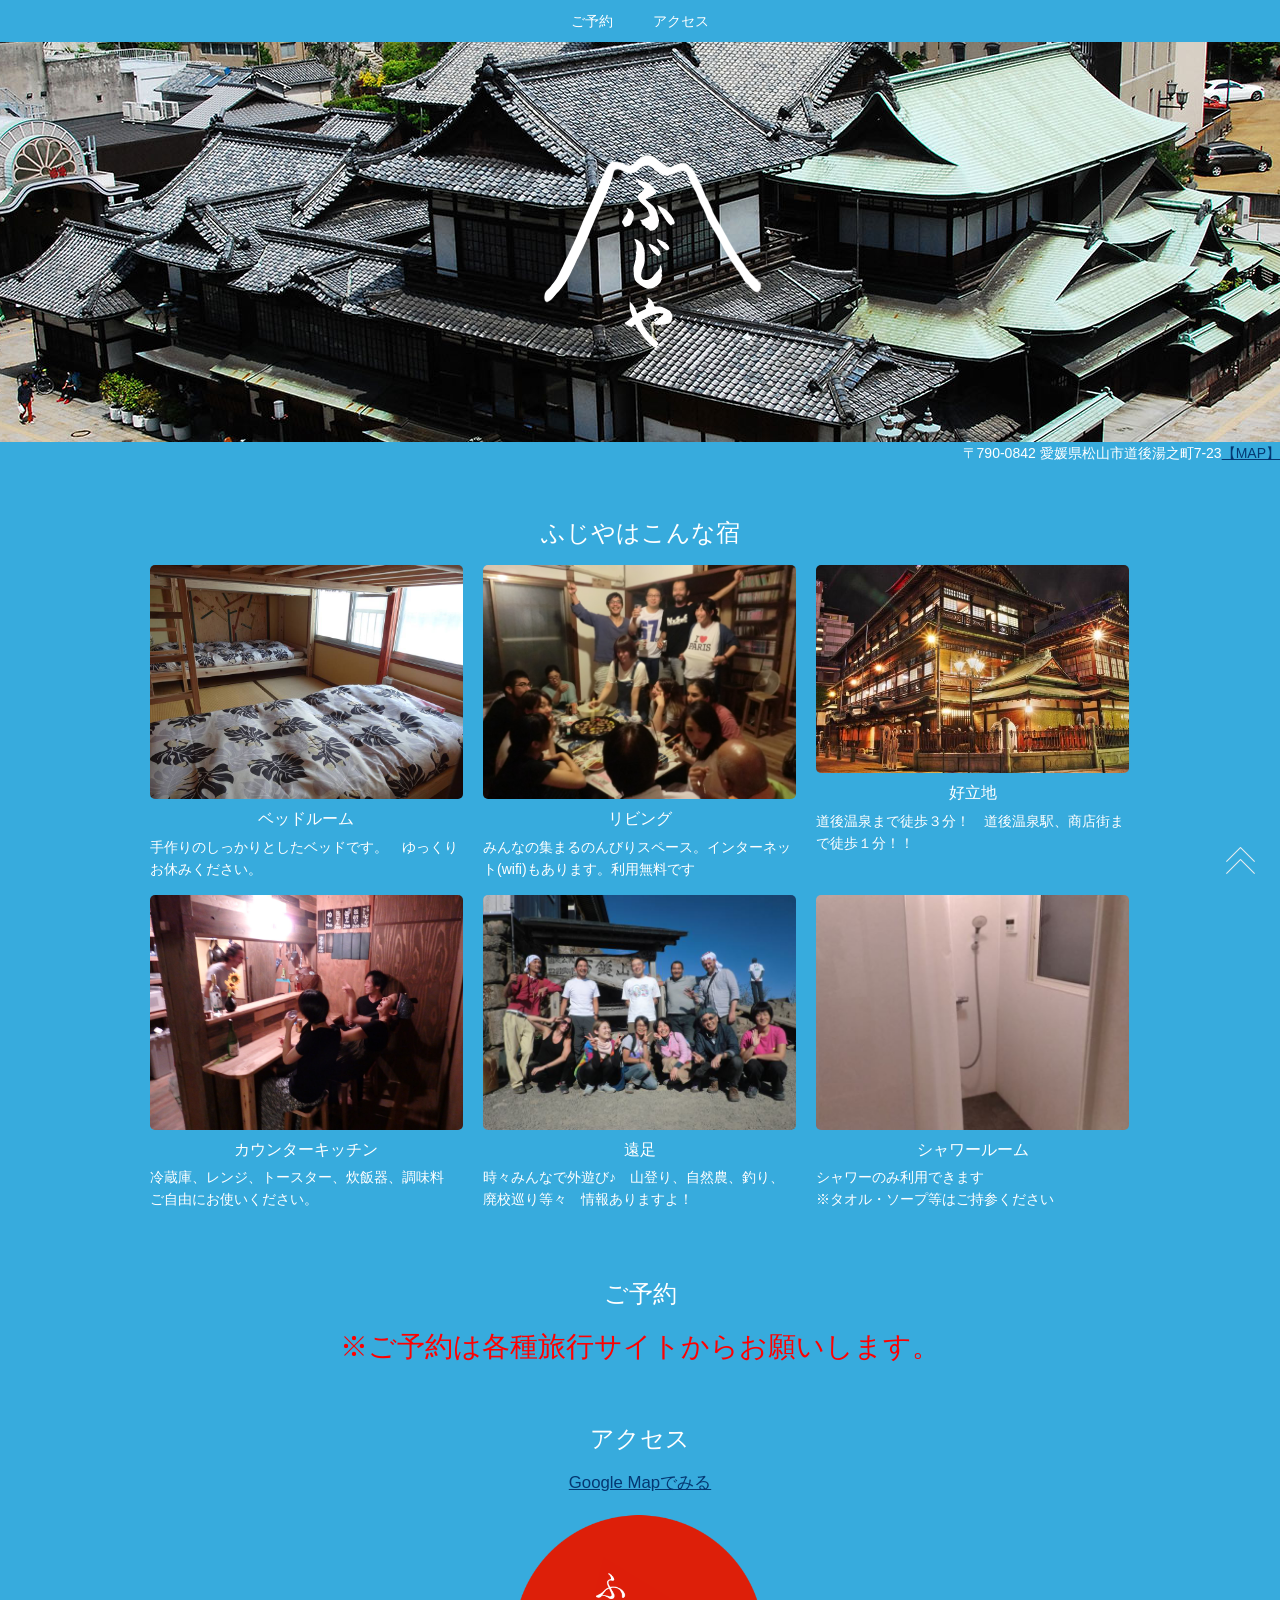
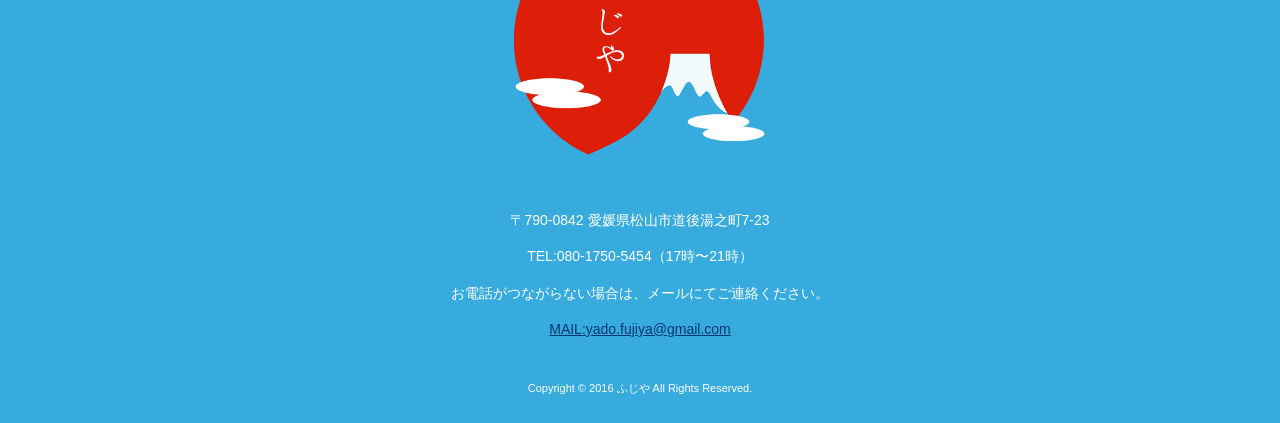
<file: index.html>
﻿<!DOCTYPE html>
<html lang="ja">
<head>
<meta charset="utf-8">
<title>ふじや</title>
<meta name="viewport" content="width=device-width">
<meta name="keywords" content="道後温泉,道後,旅,旅行,女性１人旅、女性一人旅,ゲストハウス,安宿,愛媛,四国,松山,ふじ屋,不二屋,富士屋,ふじや,ふじ家,ドミトリー" />
<meta name="description" content="四国は愛媛松山、道後温泉近くのゲストハウス、旅の宿「ふじ屋」のホームページです。宿の予約はもちろん、松山の知られざる魅力や隠れたスポットなど楽しく紹介します。女性１人旅の方も安心してお泊まり頂けます。" />
<link rel="stylesheet" type="text/css" href="css/style.css">
<script type="text/javascript" src="js/jquery.js"></script>
<script type="text/javascript" src="js/jquery.smoothscroll.js"></script>
<script type="text/javascript" src="js/jquery.scrollshow.js"></script>
<script type="text/javascript" src="js/jquery.slideshow.js"></script>
<script type="text/javascript" src="js/script.js"></script>
<script type="text/javascript" src="js/tel.js"></script>
<script>
$(function($){
	$('html').smoothscroll({easing : 'swing', speed : 1000, margintop : 30, headerfix : $('nav')});
	$('.totop').scrollshow({position : 500});
	$('.slide').slideshow({
		touch        : false,
		bgImage      : true,
		autoSlide    : true,
		effect       : 'fade',
		repeat       : true,
		easing       : 'swing',
		interval     : 10000,
		duration     : 1000,
		imgHoverStop : false,
		navHoverStop : false,
		navImg       : false,
		navImgCustom : false,
		navImgSuffix : ''
	});
});
</script>
<!--[if lt IE 9]>
	<script src="js/html5shiv.js"></script>
	<script src="js/css3-mediaqueries.js"></script>
<![endif]-->
</head>
<body>
<header>
	<h1><img src="images/logo.png" alt="ふじや"></h1>
	<div class="slide">
		<ul class="slideInner">
			<li><img src="images/img_03.jpg" alt=""></li>
            <li><img src="images/img_04.jpg" alt=""></li>
            <li><img src="images/img_05.jpg" alt=""></li>
            <li><img src="images/img_10.jpg" alt=""></li>
		</ul>
	</div><!-- /.slide -->
</header>
<nav>
	<ul>
        
	<!--<li><a href="javascript:w=window.open('form.html','','scrollbars=yes,Width=600,Height=800');w.focus();">ご予約</a></li>-->
<li><a href="#yoyaku">ご予約</a></li>
        <li><a href="#アクセス">アクセス</a></li>
       </ul>
</nav>
<p class="right">〒790-0842 愛媛県松山市道後湯之町7-23<a href="https://www.google.com/maps/place/33%C2%B051'03.6%22N+132%C2%B047'02.9%22E/@33.8509742,132.7840347,18z/data=!4m4!3m3!8m2!3d33.851!4d132.7841389?entry=ttu" target="_blank">【MAP】</a><br>
<!--<span data-action="call" data-tel="080-1750-5454">TEL:080-1750-5454</span><br>-->

</p>
<div id="contents">
<p id="greeting"></p>
<h2>ふじやはこんな宿</h2>
        <div class="threeCol">
		<div class="threeColInner">
			<div class="photoText">
			  <img src="images/bed.jpg" alt="ベッドルーム">
				<h4>ベッドルーム</h4>
				<p>手作りのしっかりとしたベッドです。　ゆっくりお休みください。</p>
			</div><!-- /.photoText -->
			<div class="photoText">
			  <img src="images/living3.jpg" alt="リビング">
				<h4>リビング</h4>
				<p>みんなの集まるのんびりスペース。インターネット(wifi)もあります。利用無料です</p>
			</div><!-- /.photoText -->
			<div class="photoText">
			  <img src="images/dogoonsen.jpg" alt="好立地">
				<h4>好立地</h4>
				<p>道後温泉まで徒歩３分！　道後温泉駅、商店街まで徒歩１分！！</p>
			</div><!-- /.photoText -->
			<div class="photoText">
			  <img src="images/kitchen.jpg" alt="カウンターキッチン">
				<h4>カウンターキッチン</h4>
				<p>冷蔵庫、レンジ、トースター、炊飯器、調味料　ご自由にお使いください。</p>
			</div><!-- /.photoText -->
			<div class="photoText">
			  <img src="images/ensoku.jpg" alt="遠足">
				<h4>遠足</h4>
				<p>時々みんなで外遊び♪　山登り、自然農、釣り、廃校巡り等々　情報ありますよ！</p>
			</div><!-- /.photoText -->
			<div class="photoText">
			  <img src="images/shower.jpg" alt="シャワールーム">
				<h4>シャワールーム</h4>
				<p>シャワーのみ利用できます<br>
				※タオル・ソープ等はご持参ください</p>
			</div><!-- /.photoText -->
		</div><!-- /.threeColInner -->
	</div><!-- /.threeCol -->
    
	</dl>

<p id="yoyaku"></p>
<h2>ご予約</h2>
<div style="text-align:center">
<span style="color:red;font-size:200%">※ご予約は各種旅行サイトからお願いします。</span>
</div>

<p id="アクセス"></p><h2>アクセス</h2>
<div style="text-align:center">
<a href="https://www.google.com/maps/place/33%C2%B051'03.6%22N+132%C2%B047'02.9%22E/@33.8509742,132.7840347,18z/data=!4m4!3m3!8m2!3d33.851!4d132.7841389?entry=ttu" target="_blank" style="font-size: 120%;">Google Mapでみる</a></div><!-- /.imgC -->

<p><center><img src="tops.gif" alt="アニメーションgif" width="262" height="247"></a>
      </center></p><br><p><center>〒790-0842 愛媛県松山市道後湯之町7-23</center></p>
<p><center>TEL:080-1750-5454（17時〜21時）</center></p>
<p><center>お電話がつながらない場合は、メールにてご連絡ください。</center></p>
<p><center><a href="mailto:yado.fujiya&#64;gmail.com">MAIL:yado.fujiya@gmail.com</a></center></p>
</div><!-- /.contents -->

<footer>
	<div><small>Copyright &#169; 2016 ふじや All Rights Reserved.</small></div><!-- /.copyright -->
</footer>

<div class="totop"><a href="#"><img src="images/totop.png" alt="ページのトップへ戻る"></a></div><!-- /.totop -->
</body>
</html>
</file>
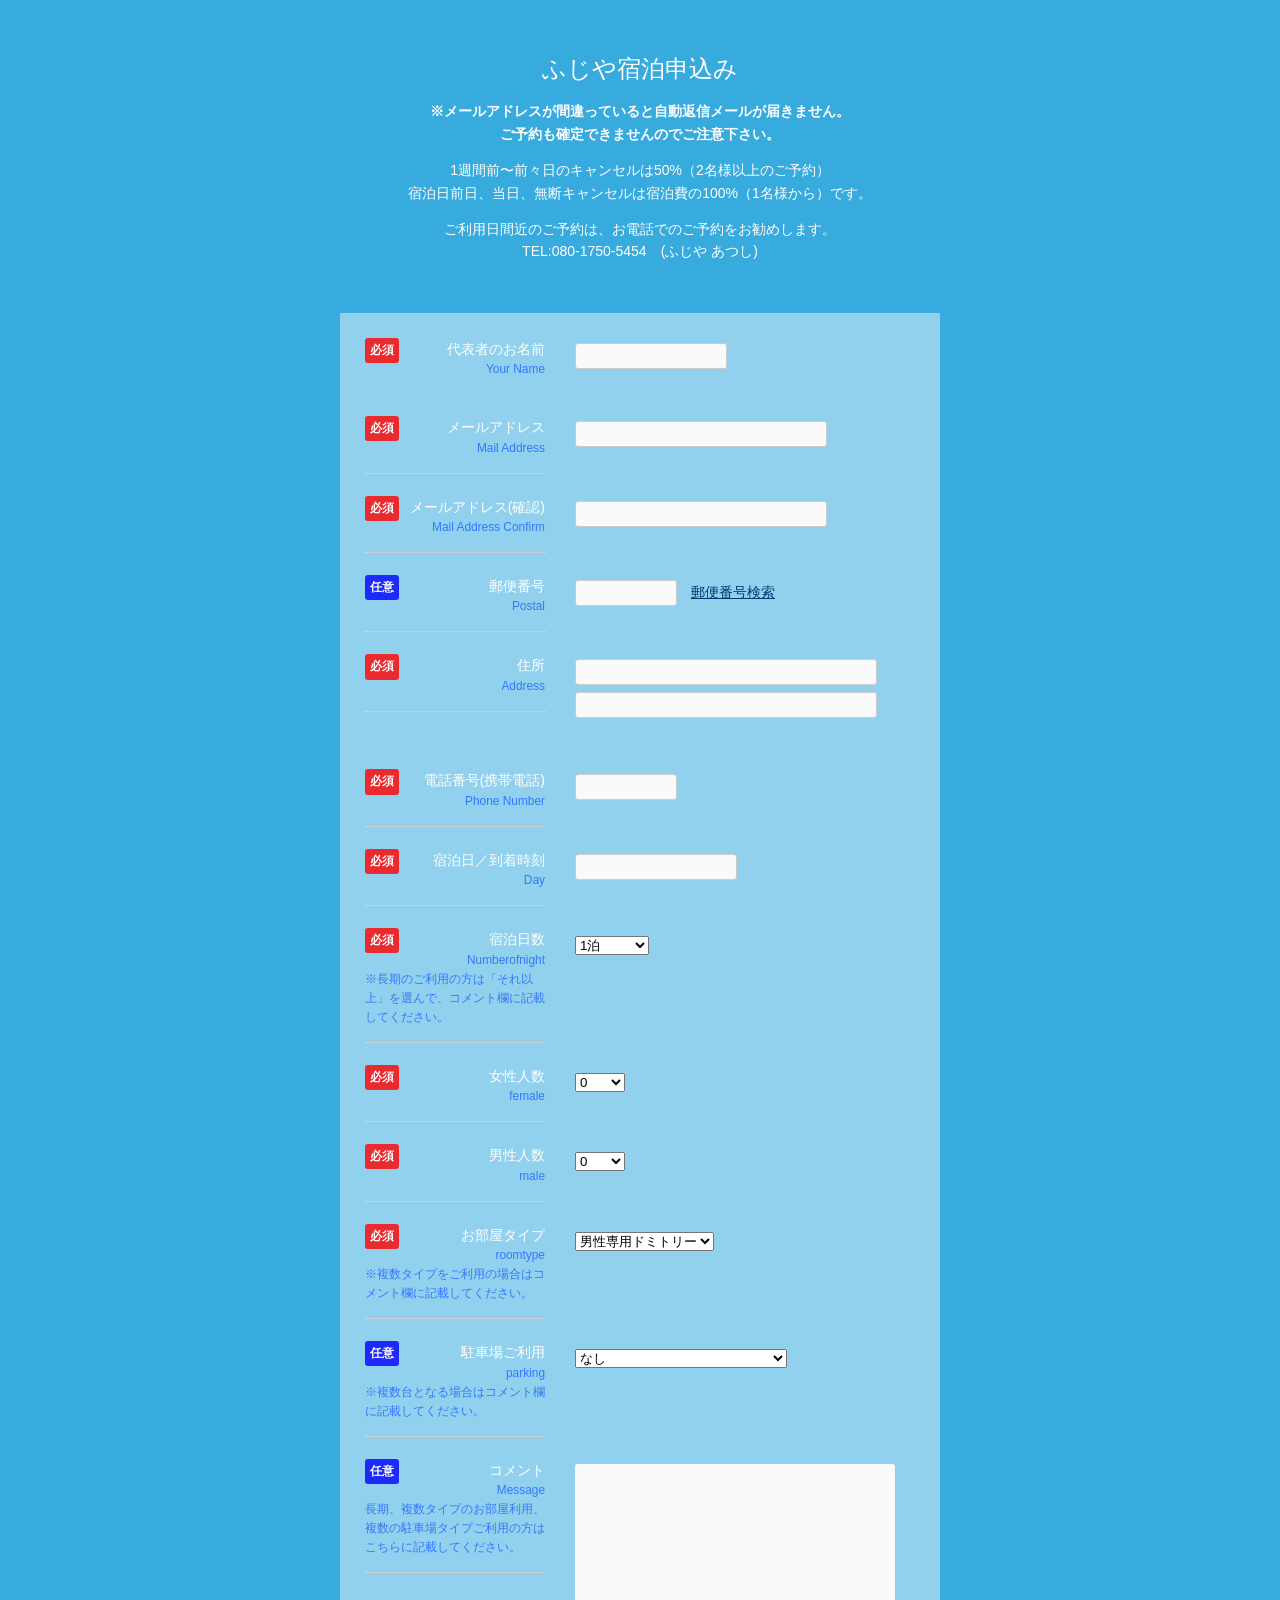
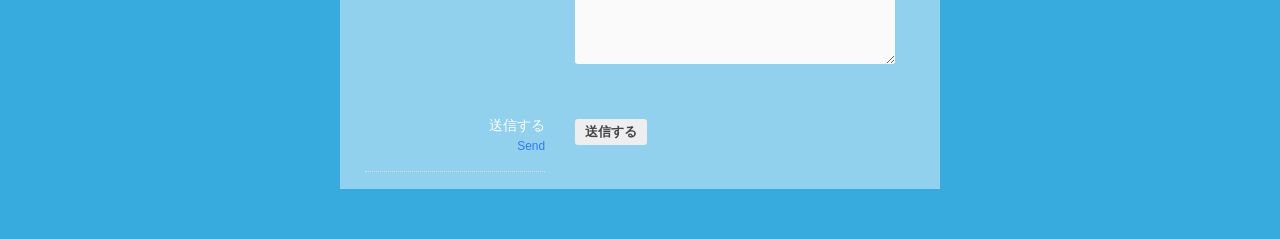
<file: form.html>
<!DOCTYPE html>
<html lang="ja" dir="ltr">
<head>
<meta charset="UTF-8" />
<title>ふじや宿泊予約申し込みフォーム</title>
<meta name="robots" content="noindex,nofollow" />
<meta name="viewport" content="width=device-width,initial-scale=1.0" />
<link rel="stylesheet" type="text/css" href="css/import.css" />
<link rel="stylesheet" type="text/css" href="css/mailform.css" />

<!-- ご希望の日時選択ライブラリここから -->
<link rel="stylesheet" type="text/css" href="css/jquery.datetimepicker.css" />
<!-- ご希望の日時選択ライブラリここまで -->

</head>
<body><h2>ふじや宿泊申込み</h2>
<p class="center"><strong>※メールアドレスが間違っていると自動返信メールが届きません。<br>ご予約も確定できませんのでご注意下さい。</strong></p>
<p class="center">1週間前〜前々日のキャンセルは50%（2名様以上のご予約）<br>宿泊日前日、当日、無断キャンセルは宿泊費の100%（1名様から）です。</p>
<p class="center">ご利用日間近のご予約は、お電話でのご予約をお勧めします。<br>TEL:080-1750-5454　(ふじや あつし)</p>

	<form action="php/mailform.php" method="post" id="mail_form">
		<dl>
			<dt>代表者のお名前<span>Your Name</span></dt>
			<dd class="required"><input type="text" id="name_1" name="name_1" value="" /></dd>
			
			<dt>メールアドレス<span>Mail Address</span></dt>
			<dd class="required"><input type="text" id="mail_address" name="mail_address" value="" /></dd>
			
			<dt>メールアドレス(確認)<span>Mail Address Confirm</span></dt>
			<dd class="required"><input type="text" id="mail_address_confirm" name="mail_address_confirm" value="" /></dd>
			
			<dt>郵便番号<span>Postal</span></dt>
			<dd><input type="text" id="postal" name="postal" value="" onkeyup="AjaxZip3.zip2addr(this,'','address_1','address_1');" />　<a href="http://www.post.japanpost.jp/zipcode/" target="_blank">郵便番号検索</a></dd>
			
			<dt>住所<span>Address</span></dt>
			<dd class="required"><input type="text" id="address_1" name="address_1" value="" /><input type="text" id="address_2" name="address_2" value="" /></dd>
			
			<dt>電話番号(携帯電話)<span>Phone Number</span></dt>
			<dd class="required"><input type="text" id="phone" name="phone" value="" /></dd>
			
			<dt>宿泊日／到着時刻<span>Day</span></dt>
			<dd class="required"><input type="text" id="day" name="day" value="" readonly /></dd>
			
			<dt>宿泊日数<span>Numberofnight<br><div align="left">※長期のご利用の方は「それ以上」を選んで、コメント欄に記載してください。</div></span></dt>
			<dd class="required">
				<select id="numberofnight" name="numberofnight">
					<option value="1泊">1泊</option>
					<option value="2泊">2泊</option>
					<option value="3泊">3泊</option>
					<option value="4泊">4泊</option>
					<option value="5泊">5泊</option>
					<option value="6泊">6泊</option>
                    <option value="1週間">1週間</option>
                    <option value="それ以上">それ以上</option>
				</select>
                
			</dd><dt>女性人数<span>female</span></dt>
			<dd class="required">
				<select id="female" name="female">
					<option value="">0</option>
					<option value="1">1</option>
					<option value="2">2</option>
					<option value="3">3</option>
					<option value="4">4</option>
					<option value="5">5</option>
					<option value="6">6</option>
                    <option value="7">7</option>
					<option value="8">8</option>
					<option value="9">9</option>
					<option value="10">10</option>
					<option value="11">11</option>
					<option value="12">12</option>
					<option value="13">13</option>
                    <option value="14">14</option>
                    <option value="15">15</option>
					<option value="16">16</option>
					<option value="17">17</option>
					<option value="18">18</option>
					<option value="19">19</option>
					<option value="20〜">20〜</option>
				</select>
			</dd>
			
			<dt>男性人数<span>male</span></dt>
			<dd class="required">
				<select id="male" name="male">
					<option value="0">0</option>
					<option value="1">1</option>
					<option value="2">2</option>
					<option value="3">3</option>
					<option value="4">4</option>
					<option value="5">5</option>
					<option value="6">6</option>
                    <option value="7">7</option>
					<option value="8">8</option>
					<option value="9">9</option>
					<option value="10">10</option>
					<option value="11">11</option>
					<option value="12">12</option>
					<option value="13">13</option>
                    <option value="14">14</option>
                    <option value="15">15</option>
					<option value="16">16</option>
					<option value="17">17</option>
					<option value="18">18</option>
					<option value="19">19</option>
					<option value="20〜">20〜</option>
				</select>
			</dd>
            
            </dd><dt>お部屋タイプ<span>roomtype<br><div align="left">※複数タイプをご利用の場合はコメント欄に記載してください。</div></span></dt>
			<dd class="required">
				<select id="roomtype" name="roomtype">
					<option value="男性専用ドミトリー">男性専用ドミトリー</option>
					<option value="女性専用ドミトリー">女性専用ドミトリー</option>
					<option value="個室">個室</option>
				</select>
			</dd>
			
			</dd><dt>駐車場ご利用<span>parking <br><div align="left">※複数台となる場合はコメント欄に記載してください。</div></span></dt>
			<dd>
				<select id="parking" name="parking">
					<option value="なし">なし</option>
					<option value="軽自動車">軽自動車</option>
					<option value="普通車">普通車</option>
                    <option value="普通車（3ナンバーなどの大型）">普通車（3ナンバーなどの大型）</option>
					<option value="原付(125ccまで)">原付(125ccまで)</option>
					<option value="バイク(400ccまで)">バイク(400ccまで)</option>
                    <option value="大型バイク(401cc以上)">大型バイク(401cc以上)</option>
				</select>
			</dd>
            
            <dt>コメント<span>Message<br><div align="left">長期、複数タイプのお部屋利用、複数の駐車場タイプご利用の方はこちらに記載してください。</dt>
			<dd><textarea id="message" name="message" cols="40" rows="5"></textarea></dd>
			
			<dt>送信する<span>Send</span></dt>
			<dd class="required"><input type="submit" id="mail_submit_button" name="mail_submit_button" value="送信する" /></dd>
		</dl>
	</form>


<script type="text/javascript" src="js/jquery-1.12.2.min.js"></script>
<script type="text/javascript" src="js/mailform.js"></script>


<!-- 住所自動入力ライブラリここから -->
<script type="text/javascript" src="js/ajaxzip3.js"></script>
<!-- 住所自動入力ライブラリここまで -->


<!-- ご希望の日時選択ライブラリここから -->
<script type="text/javascript" src="js/jquery.datetimepicker.js"></script>
<script>
	$(function(){
		$('#day').datetimepicker({
			//サンプルとして選択可能時間帯を7:00～18:00にしています。
			minTime : '17:00',
			maxTime : '22:00'
		});
	});
</script>
<!-- ご希望の日時選択ライブラリここまで -->


</body>
</html>
</file>
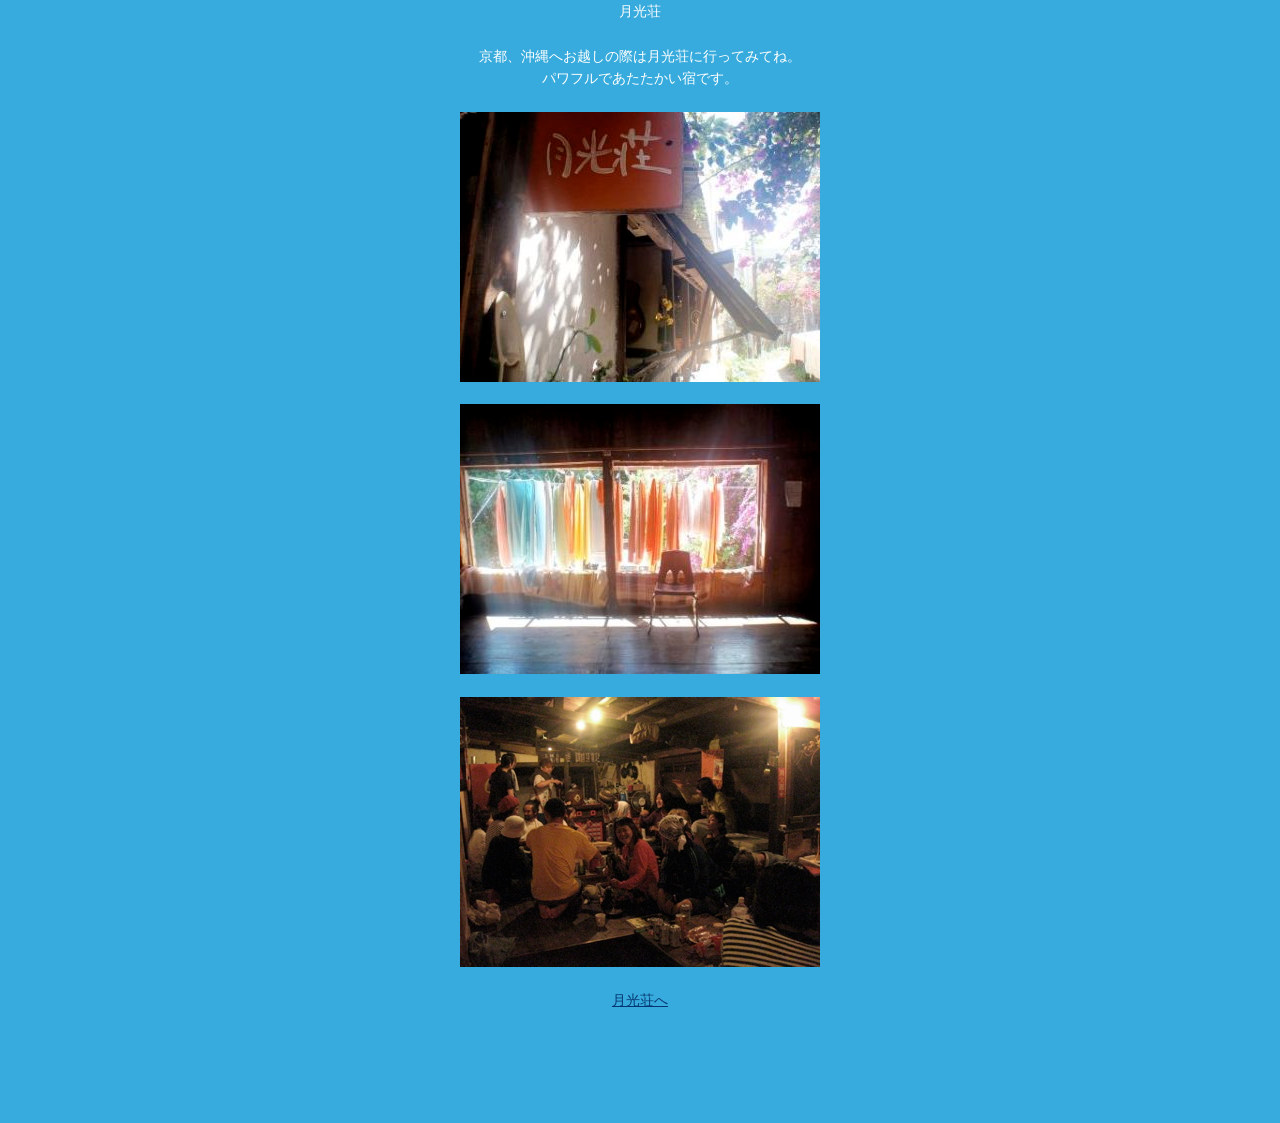
<file: gekkoso.html>
<!DOCTYPE html PUBLIC "-//W3C//DTD XHTML 1.0 Transitional//EN" "http://www.w3.org/TR/xhtml1/DTD/xhtml1-transitional.dtd">
<html xmlns="http://www.w3.org/1999/xhtml">

<head>
<meta http-equiv="Content-Type" content="text/html; charset=Shift_JIS">
<title>���̏h�ӂ����@���s�E����u�������v</title>

<link rel="stylesheet" type="text/css" href="css/style.css">



</head>

<body>

	<div id="contents_container">
		<div id="text_container" style="text-align:center">
			������<br />
			<br />
			���s�A����ւ��z���̍ۂ͌������ɍs���Ă݂ĂˁB<br />
			�p���t���ł����������h�ł��B<br />
			<br />
			<img src="images/gekko_01.jpg" alt="������" /><br />
			<br />
			<img src="images/gekko_02.jpg" alt="������" /><br />
			<br />
			<img src="images/gekko_03.jpg" alt="������" /><br />
			<br />
			<a href="http://www.gekkousou.com/" target="_top">��������</a><br />
			<br />
			<br />
			<br />
			<br />
			<br />
		</div>
	</div>
</body>
</html>
</file>
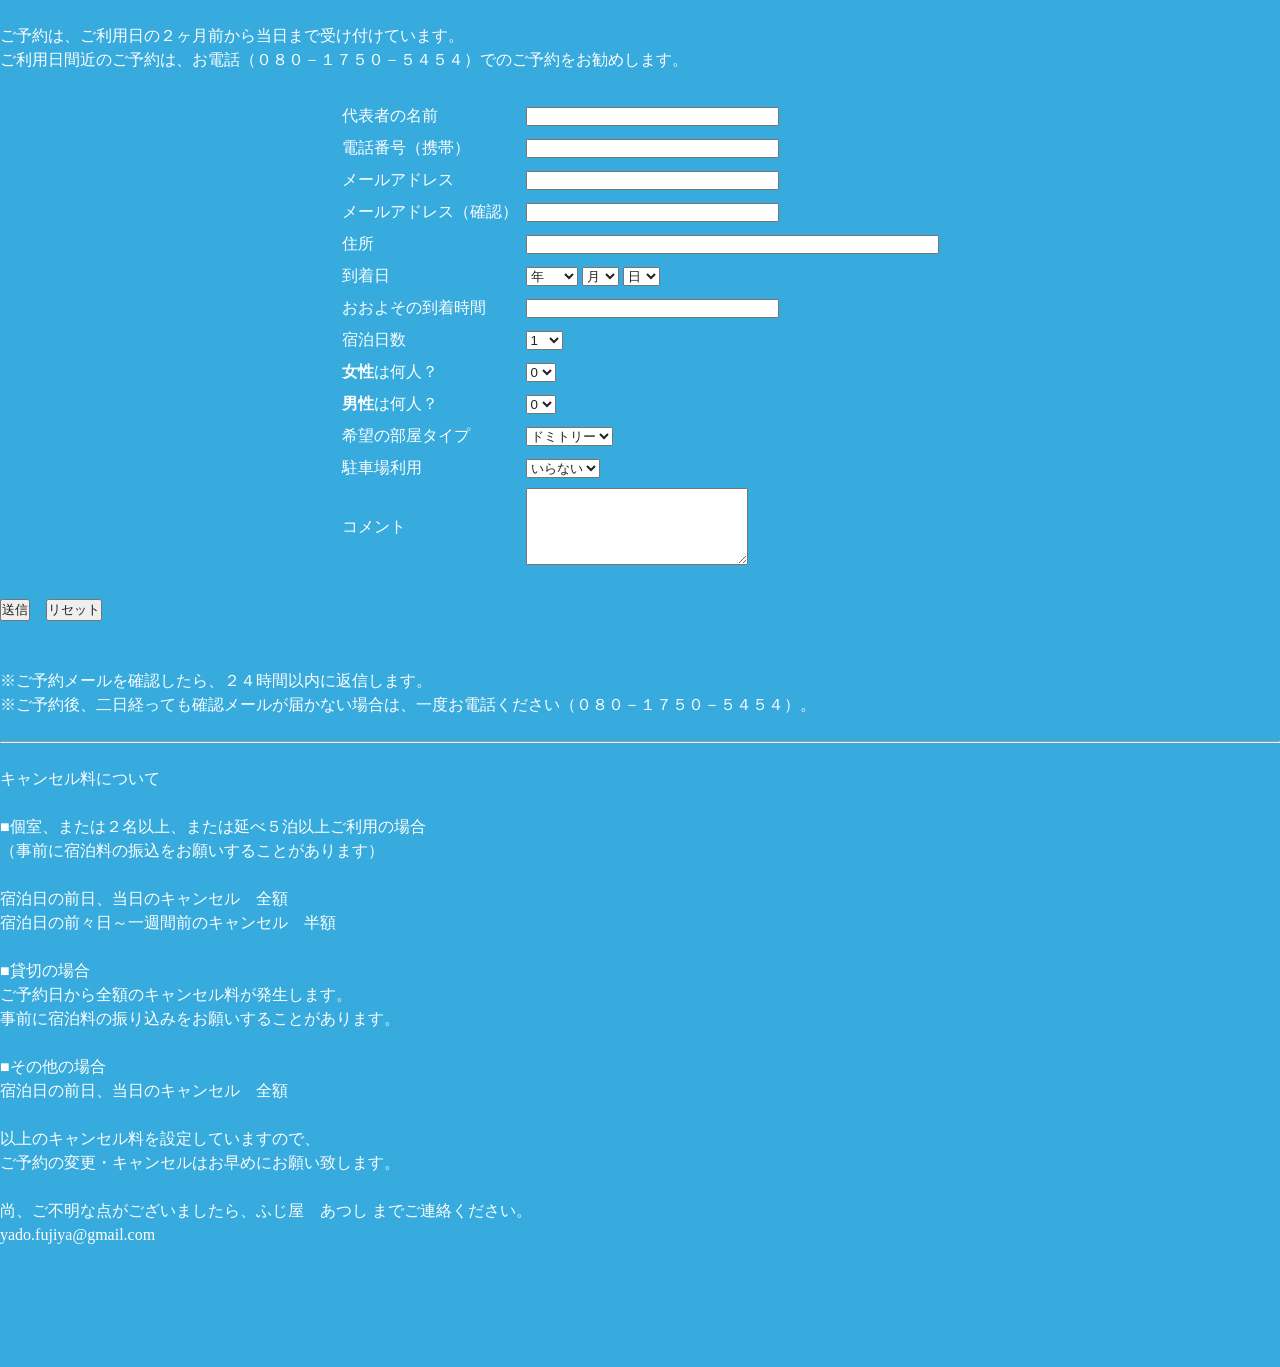
<file: reservation.html>
<!DOCTYPE html PUBLIC "-//W3C//DTD XHTML 1.0 Transitional//EN" "http://www.w3.org/TR/xhtml1/DTD/xhtml1-transitional.dtd">
<html xmlns="http://www.w3.org/1999/xhtml">
 
<head>
<meta http-equiv="Content-Type" content="text/html; charset=Shift_JIS">
<title>���̏h�ӂ����@���\��</title>
 
<link rel="stylesheet" type="text/css" href="css/default.css">
 
 
 
</head>
 
<body bgcolor="#37abdd">
 
	<div id="contents_container">
		<div id="text_container" style="line-height:150%;">
 			<br />
 			
			���\��́A�����p���̂Q�����O���瓖���܂Ŏ󂯕t���Ă��܂��B<br />
			�����p���ԋ߂̂��\��́A���d�b�i�O�W�O�|�P�V�T�O�|�T�S�T�S�j�ł̂��\��������߂��܂��B
			<br />
			<br />


			<form action="./postmail/postmail.cgi" method="post">
				<table cellspacing="8" style="margin-left:auto;margin-right:auto">
					<tr>
						<td>��\�҂̖��O</td>
						<td><input type="text" size=30 name="��\�҂̖��O"></td>
					</tr>
					<tr>
						<td>�d�b�ԍ��i�g�сj</td>
						<td><input type="text" size=30 name="�d�b�ԍ��i�g�сj"></td>
					</tr>
					<tr>
						<td>���[���A�h���X</td>
						<td><input type="text" size=30 name="email"></td>
					</tr>
					<tr>
						<td>���[���A�h���X�i�m�F�j</td>
						<td><input type="text" size=30 name="email2"></td>
					</tr>
					<tr>
						<td>�Z��</td>
						<td><input type="text" size=50 name="�Z��"></td>
					</tr>
					<tr>
						<td>������</td>
						<td>
							<select name="�N">
								<option selected>�N</option>
								<option value="2014">2014</option>
								<option value="2015">2015</option>
								<option value="2016">2016</option>
							</select>
							
							<select name="��">
								<option selected>��</option>
								<option value="1">1</option>
								<option value="2">2</option>
								<option value="3">3</option>
								<option value="4">4</option>
								<option value="5">5</option>
								<option value="6">6</option>
								<option value="7">7</option>
								<option value="8">8</option>
								<option value="9">9</option>
								<option value="10">10</option>
								<option value="11">11</option>
								<option value="12">12</option>
							</select>

							<select name="��">
								<option>��</option>
								<option value="1">1</option>
								<option value="2">2</option>
								<option value="3">3</option>
								<option value="4">4</option>
								<option value="5">5</option>
								<option value="6">6</option>
								<option value="7">7</option>
								<option value="8">8</option>
								<option value="9">9</option>
								<option value="10">10</option>
								<option value="11">11</option>
								<option value="12">12</option>
								<option value="13">13</option>
								<option value="14">14</option>
								<option value="15">15</option>
								<option value="16">16</option>
								<option value="17">17</option>
								<option value="18">18</option>
								<option value="19">19</option>
								<option value="20">20</option>
								<option value="21">21</option>
								<option value="22">22</option>
								<option value="23">23</option>
								<option value="24">24</option>
								<option value="25">25</option>
								<option value="26">26</option>
								<option value="27">27</option>
								<option value="28">28</option>
								<option value="29">29</option>
								<option value="30">30</option>
								<option value="31">31</option>
							</select>

						</td>
					</tr>
					
					<tr>
						<td style="white-space: nowrap;">�����悻�̓�������</td>
						<td><input type="text" size="30" name="�����悻�̓�������" /></td>
					</tr>

					<tr>
						<td>�h������</td>
						<td>
							<select name="����">
								<option value="1" selected>1</option>
								<option value="2">2</option>
								<option value="3">3</option>
								<option value="4">4</option>
								<option value="5">5</option>
								<option value="6">6</option>
								<option value="7">7</option>
								<option value="8">8</option>
								<option value="9">9</option>
								<option value="10">10</option>
								<option value="11">11</option>
								<option value="12">12</option>
								<option value="13">13</option>
								<option value="14">14</option>
								<option value="15">15</option>
								<option value="16">16</option>
								<option value="17">17</option>
								<option value="18">18</option>
								<option value="19">19</option>
								<option value="20">20</option>
								<option value="21">21</option>
								<option value="22">22</option>
								<option value="23">23</option>
								<option value="24">24</option>
								<option value="25">25</option>
								<option value="26">26</option>
								<option value="27">27</option>
								<option value="28">28</option>
								<option value="29">29</option>
								<option value="30">30</option>
							</select>
						</td>
					</tr>
					<tr>
						<td><span style="font-weight:bold">����</span>�͉��l�H</td>
						<td>
							<select name="����">
							        <option value="0" selected>0</option>
							        <option value="1">1</option>
							        <option value="2">2</option>
							        <option value="3">3</option>
							        <option value="4">4</option>
							        <option value="5">5</option>
							        <option value="6">6</option>
							        <option value="7">7</option>
							        <option value="8">8</option>
						        </select>

						</td>
					</tr>
					<tr>
						<td><span style="font-weight:bold">�j��</span>�͉��l�H</td>
						<td>
							<select name="�j��">
							        <option value="0" selected>0</option>
							        <option value="1">1</option>
							        <option value="2">2</option>
							        <option value="3">3</option>
							        <option value="4">4</option>
							        <option value="5">5</option>
							        <option value="6">6</option>
							        <option value="7">7</option>
							        <option value="8">8</option>
						        </select>
						</td>
					</tr>
					<tr>
						<td>��]�̕����^�C�v</td>
						<td>
							<select name="�����^�C�v">
								<option value="domitory">�h�~�g���[</option>
								<option value="private">��</option>
								<!--<option value="Triple">���i�O�l�j</option>-->
							</select>

						</td>
					</tr>
					<tr>
						<td>���ԏꗘ�p</td>
						<td>
							<select name="���ԏ�">
								<option value="����Ȃ�">����Ȃ�</option>
								<option value="�y������">�y������</option>
								<option value="���ʎ�">���ʎ�</option>
								<option value="�o�C�N">�o�C�N</option>
								<option value="���t">���t</option>
							</select>

						</td>
					</tr>
					<tr>
						<td>�R�����g</td>
						<td>
							<textarea name="comment" rows="5" style="width:220px;"></textarea>
						</td>
					</tr>
					


						
				</table>
				<br />
				<input type="submit" value="���M">�@<input type="reset" value="���Z�b�g">

			</form>
			<br />
			<br />
			<!--
			���\�������]�̕��́A<br />
			<br />
			�u��\�҂̖��O�v<br />
			�u�d�b�ԍ��i�g�сj�v<br />
			�u�Z���v<br />
			�u�������v<br />
			�u�h�������v<br />
			�u�l���i�j���ʂɁj�v<br />
			�u��]�̕����^�C�v�i�h�~�g���[���A�����j�v<br />
			�u���ԏ�𗘗p���邩���Ȃ����v<br />
			�u�����悻�̓������ԁv<br />
			<br />
			�𖾋L�̂����A<br />
			<br />
			<span style="font-size:20pt;">yado-fujiya@hotmail.co.jp</span><br />
			<br />
			�܂ŁA���[�������������B
			<br />
			<br />
			-->
			�����\�񃁁[�����m�F������A�Q�S���Ԉȓ��ɕԐM���܂��B<br />
			�����\���A����o���Ă��m�F���[�����͂��Ȃ��ꍇ�́A��x���d�b���������i�O�W�O�|�P�V�T�O�|�T�S�T�S�j�B<br />
			
			
			<br />
			<hr />
			<br />
			�L�����Z�����ɂ���<br />
			<br />
 
			�����A�܂��͂Q���ȏ�A�܂��͉��ׂT���ȏゲ���p�̏ꍇ<br />
			�i���O�ɏh�����̐U�������肢���邱�Ƃ�����܂��j<br />
			<br />
			�h�����̑O���A�����̃L�����Z���@�S�z<br />
			�h�����̑O�X���`��T�ԑO�̃L�����Z���@���z<br />
			<br />
			���ݐ؂̏ꍇ<br />
			���\�������S�z�̃L�����Z�������������܂��B<br />
			���O�ɏh�����̐U�荞�݂����肢���邱�Ƃ�����܂��B<br />
			<br />
			�����̑��̏ꍇ<br />
			�h�����̑O���A�����̃L�����Z���@�S�z<br />
			<br />
			�ȏ�̃L�����Z������ݒ肵�Ă��܂��̂ŁA<br />
			���\��̕ύX�E�L�����Z���͂����߂ɂ��肢�v���܂��B<br />
			<br />
			���A���s���ȓ_���������܂�����A�ӂ����@���� �܂ł��A�����������B<br />
			yado.fujiya@gmail.com<br />
			<br />
			<br />
			<br />
			<br />
			<br />

		</div>
	</div>
	
 
</body>
</html>
</file>
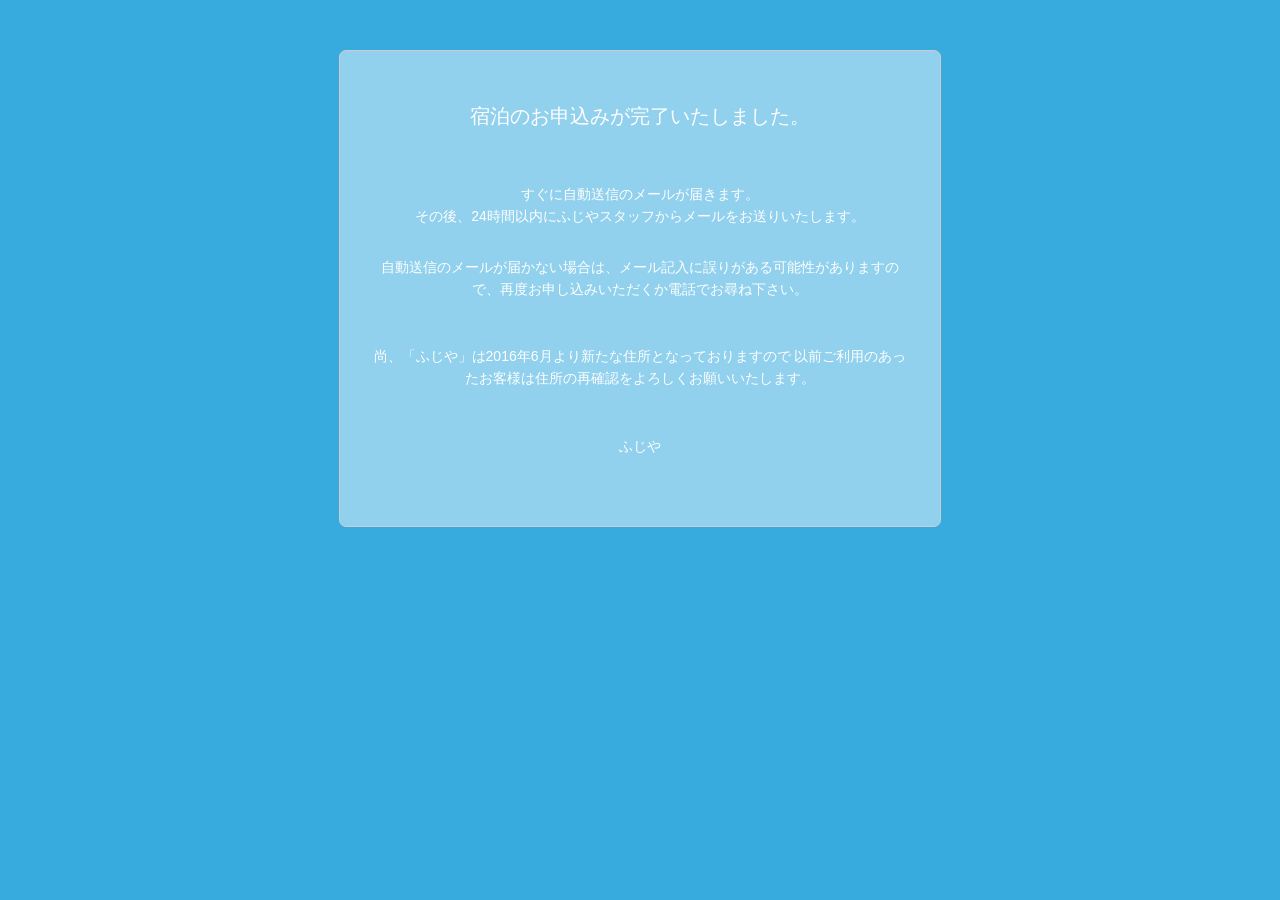
<file: thanks.html>
<!DOCTYPE html>
<html lang="ja" dir="ltr">
<head>
<meta charset="UTF-8" />
<title>送信完了</title>
<meta name="robots" content="noindex,nofollow" />
<meta name="viewport" content="width=device-width,initial-scale=1.0" />
<link rel="stylesheet" type="text/css" href="css/import.css" media="screen,tv" />
<link rel="stylesheet" type="text/css" href="css/thanks.css" />
</head>
<body>

  <div>
    <h1>宿泊のお申込みが完了いたしました。</h1>
    <p><br>すぐに自動送信のメールが届きます。<br>その後、24時間以内にふじやスタッフからメールをお送りいたします。</p>
    <p>自動送信のメールが届かない場合は、メール記入に誤りがある可能性がありますので、再度お申し込みいただくか電話でお尋ね下さい。<br>
    <br><br>尚、「ふじや」は2016年6月より新たな住所となっておりますので
以前ご利用のあったお客様は住所の再確認をよろしくお願いいたします。
<br><br><br>ふじや</p>
  </div>

</body>
</html>
</file>
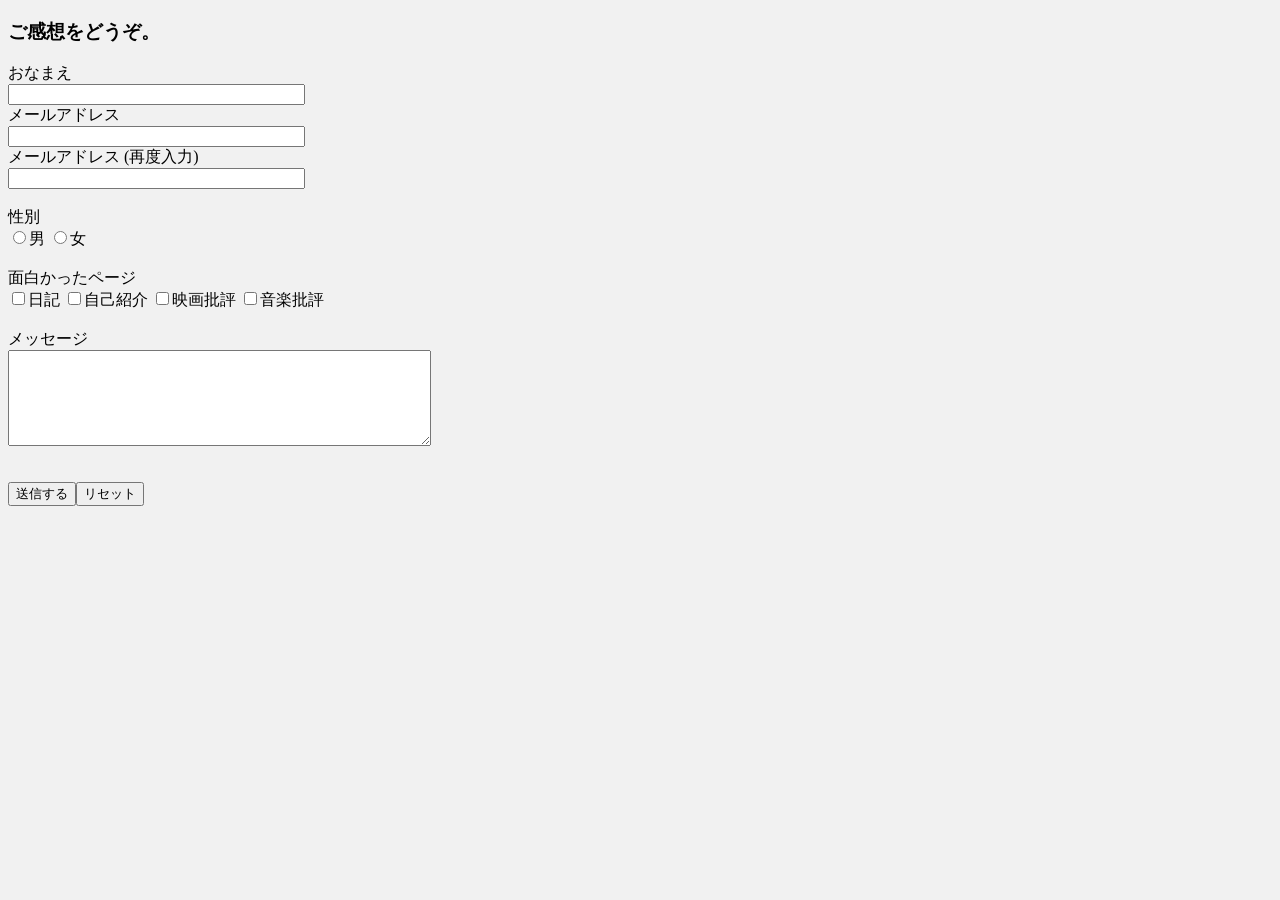
<file: postmail/postmail.html>
<?xml version="1.0" encoding="Shift_JIS"?>
<!DOCTYPE html PUBLIC "-//W3C//DTD XHTML 1.0 Transitional//EN" "http://www.w3.org/TR/xhtml1/DTD/xhtml1-transitional.dtd">
<html xmlns="http://www.w3.org/1999/xhtml" xml:lang="ja" lang="ja">
<head>
<meta http-equiv="content-type" content="text/html; charset=shift_jis">
<title>FormMail</title></head>
<body bgcolor="#F1F1F1" text="#000000">
<h3>�����z���ǂ����B</h3>
<form action="./postmail.cgi" method="post">
<input type="hidden" name="need" value="email ���� �y�[�W" />
<input type="hidden" name="match" value="email email2" />
���Ȃ܂�<br /><input type="text" name="name" size="35" /><br />
���[���A�h���X<br /><input type="text" name="email" size="35" /><br />
���[���A�h���X (�ēx����)<br /><input type="text" name="email2" size="35" /><br /><br />
����<br />
<input type="radio" name="����" value="�j" />�j
<input type="radio" name="����" value="��" />��
<br /><br />
�ʔ��������y�[�W<br />
<input type="checkbox" name="�y�[�W" value="���L" />���L
<input type="checkbox" name="�y�[�W" value="���ȏЉ�" />���ȏЉ�
<input type="checkbox" name="�y�[�W" value="�f���]" />�f���]
<input type="checkbox" name="�y�[�W" value="���y��]" />���y��]
<br /><br />
���b�Z�[�W<br />
<textarea name="���b�Z�[�W" rows="6" cols="50"></textarea><br />
<br /><br />
<input type="submit" value="���M����" /><input type="reset" value="���Z�b�g" />
</form>
</body>
</html>
</file>
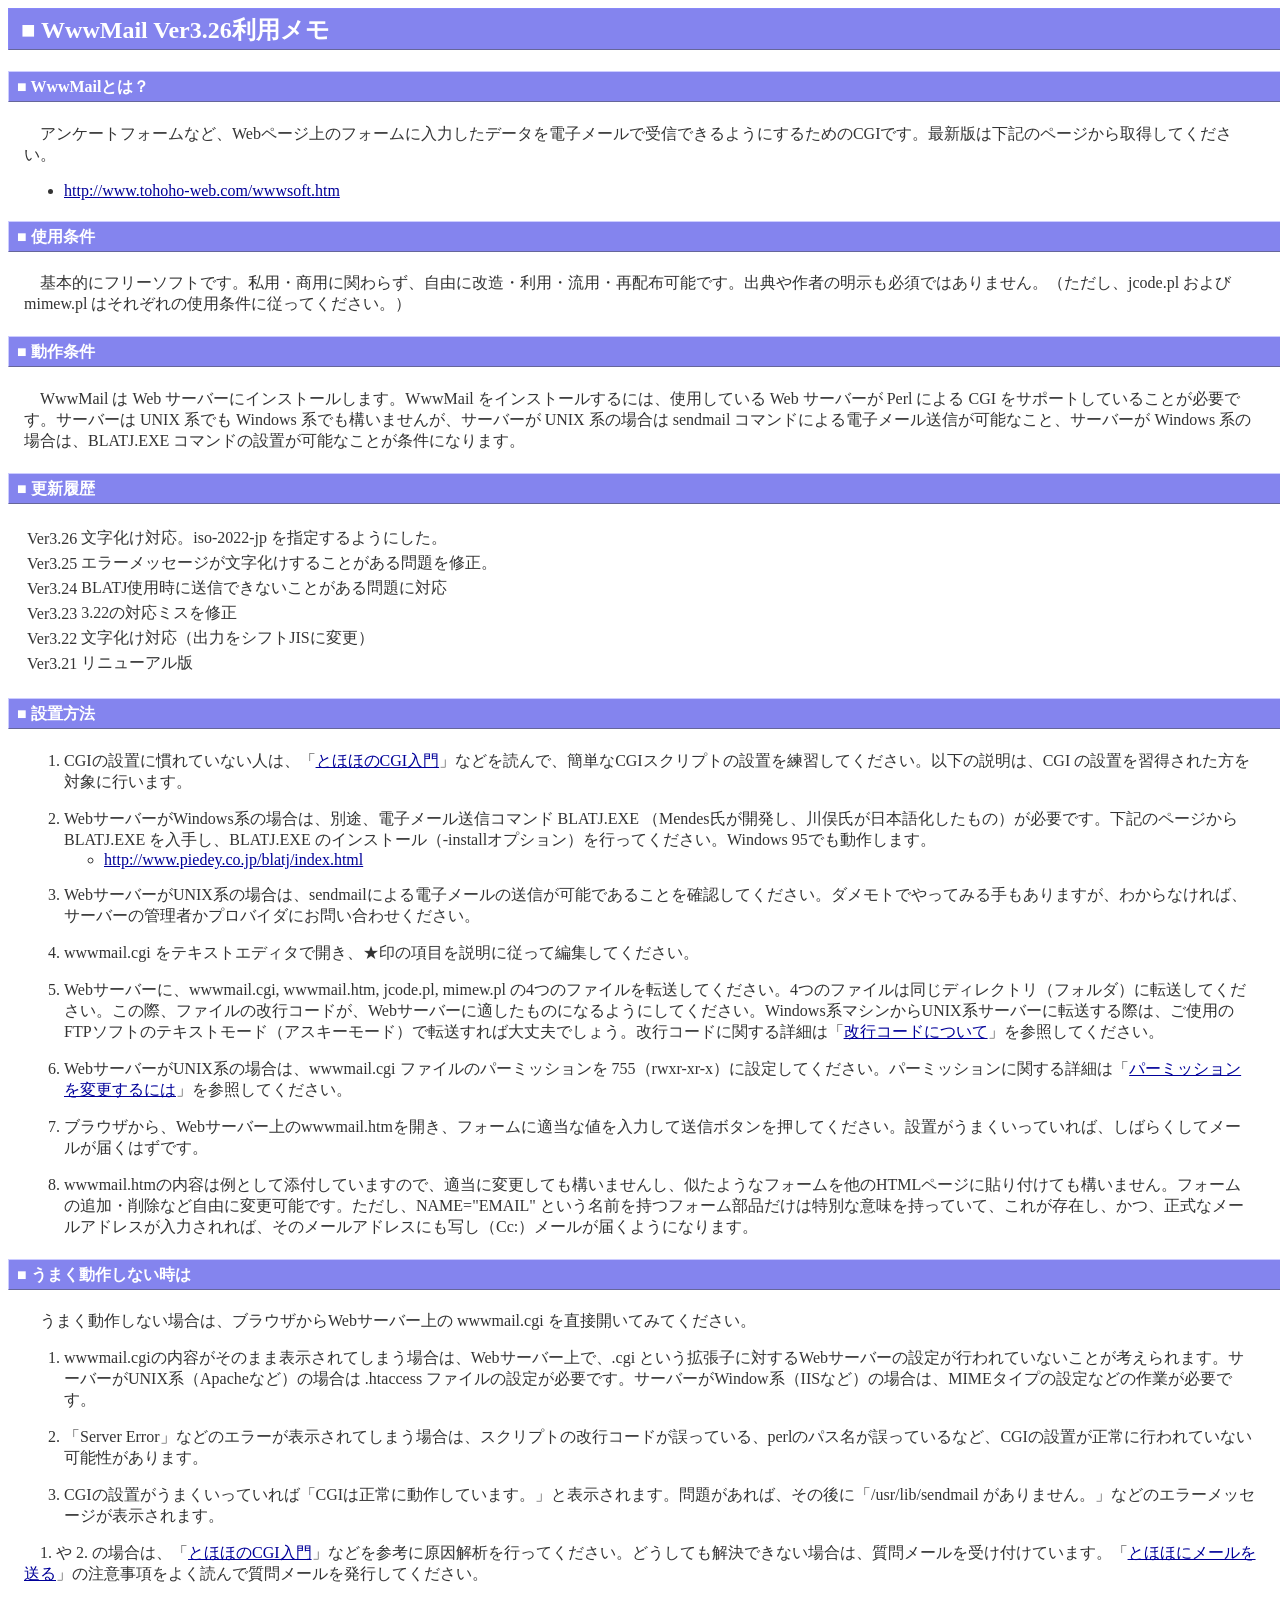
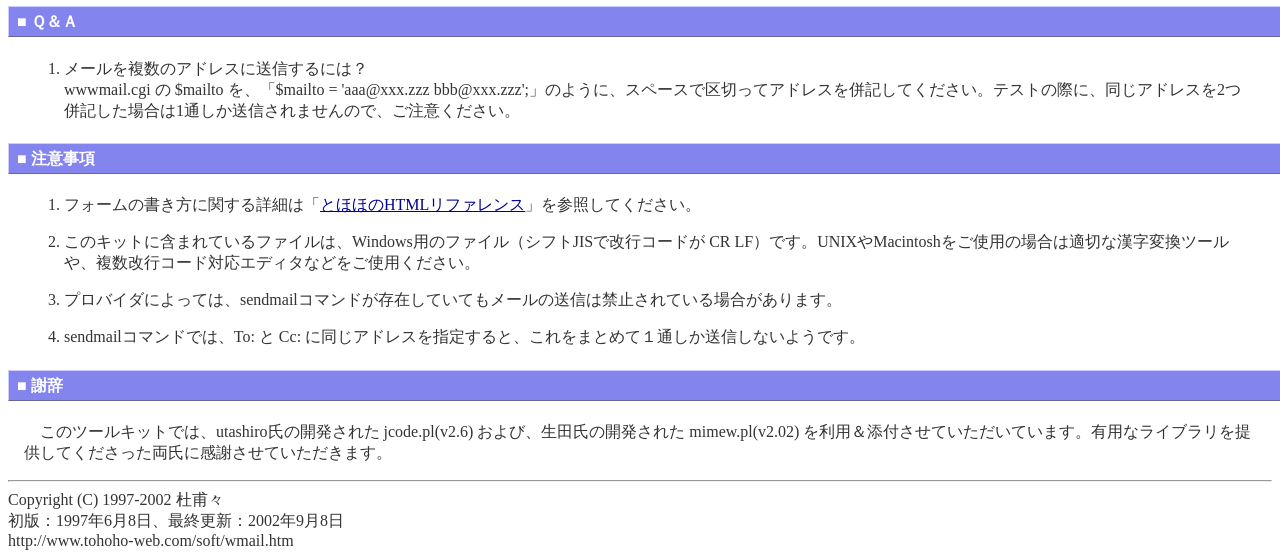
<file: wwwmail/readme.htm>
<html>
<head>
<meta http-equiv="Content-type" content="text/html; charset=Shift_JIS">
<title>WwwMail Ver3.26���p����</title>
<style type="text/css">
<!--
BODY {
    color: #333333;
}
H2 {
    width: 100%;
    font-weight: bold;
    color: #ffffff;
    background-color: #8484ee;
    border: 1px none #8888f8;
    border-top: 1px solid #8888f8;
    border-left: 1px solid #8888f8;
    border-right: 1px solid #666699;
    border-bottom: 1px solid #666699;
    padding: 5px 3px 3px 0.5em;
    margin-top: 5px;
    margin-bottom: 10px;
}
H3 {
    width: 100%;
    color: #ffffff;
    font-weight: bold;
    font-size: 1.3em;
    background-color: #8484ee;
    border: 1px none #8888f8;
    border-top: 1px solid #8888f8;
    border-left: 1px solid #8888f8;
    border-right: 1px solid #666699;
    border-bottom: 1px solid #666699;
    padding: 7px 3px 5px 0.5em;
}
H4 {
    width: 100%;
    font-weight: bold;
    font-size: 1em;
    color: #ffffff;
    background-color: #8484ee;
    border: 1px none #8888f8;
    border-top: 1px solid #ccccff;
    border-left: 1px solid #ccccff;
    border-right: 1px solid #666699;
    border-bottom: 1px solid #666699;
    padding: 5px 3px 3px 0.5em;
}
P {
    text-indent: 1em;
}
PRE.c {
    border: 1px solid gray;
    padding: 5px;
    white-space: pre;
    width: 100%;
    background-color: #fffff0;
}
DT {
    font-weight: bold;
}
OL LI P {
    text-indent: 0em;
    margin-top: 0em;
}
OL LI {
    margin-top: 1em;
}
UL LI {
    margin-top: 0em;
}
.i {
    margin: 0em 1em 0em 1em;
}
A:link {
    color: #000099;
}
A:visited {
    color: #000099;
}
A:hover {
    color: #ff0000;
}
-->
</style>
</head>
<body>
<h2>�� WwwMail Ver3.26���p����</h2>

<h4>�� <a name="WhatIs">WwwMail�Ƃ́H</a></h4>
<div class=i>
<p>�A���P�[�g�t�H�[���ȂǁAWeb�y�[�W��̃t�H�[���ɓ��͂����f�[�^��d�q���[���Ŏ�M�ł���悤�ɂ��邽�߂�CGI�ł��B�ŐV�ł͉��L�̃y�[�W����擾���Ă��������B</p>
<ul>
<li><a href="http://www.tohoho-web.com/wwwsoft.htm">http://www.tohoho-web.com/wwwsoft.htm</a>
</ul>
</div>

<h4>�� �g�p����</h4>
<div class=i>
<p>��{�I�Ƀt���[�\�t�g�ł��B���p�E���p�Ɋւ�炸�A���R�ɉ����E���p�E���p�E�Ĕz�z�\�ł��B�o�T���҂̖������K�{�ł͂���܂���B�i�������Ajcode.pl ����� mimew.pl �͂��ꂼ��̎g�p�����ɏ]���Ă��������B�j</p>
</div>

<h4>�� �������</h4>
<div class=i>
<p>WwwMail �� Web �T�[�o�[�ɃC���X�g�[�����܂��BWwwMail ���C���X�g�[������ɂ́A�g�p���Ă��� Web �T�[�o�[�� Perl �ɂ�� CGI ���T�|�[�g���Ă��邱�Ƃ��K�v�ł��B�T�[�o�[�� UNIX �n�ł� Windows �n�ł��\���܂��񂪁A�T�[�o�[�� UNIX �n�̏ꍇ�� sendmail �R�}���h�ɂ��d�q���[�����M���\�Ȃ��ƁA�T�[�o�[�� Windows �n�̏ꍇ�́ABLATJ.EXE �R�}���h�̐ݒu���\�Ȃ��Ƃ������ɂȂ�܂��B</p>
</div>

<h4>�� �X�V����</h4>
<div class=i>
<table>
<tr><td>Ver3.26</td><td>���������Ή��Biso-2022-jp ���w�肷��悤�ɂ����B</td></tr>
<tr><td>Ver3.25</td><td>�G���[���b�Z�[�W�������������邱�Ƃ���������C���B</td></tr>
<tr><td>Ver3.24</td><td>BLATJ�g�p���ɑ��M�ł��Ȃ����Ƃ�������ɑΉ�</td></tr>
<tr><td>Ver3.23</td><td>3.22�̑Ή��~�X���C��</td></tr>
<tr><td>Ver3.22</td><td>���������Ή��i�o�͂��V�t�gJIS�ɕύX�j</td></tr>
<tr><td>Ver3.21</td><td>���j���[�A����</td></tr>
</table>
</div>

<h4>�� �ݒu���@</h4>
<div class=i>
<ol>
<li>CGI�̐ݒu�Ɋ���Ă��Ȃ��l�́A�u<a href="http://www.tohoho-web.com/wwwcgi.htm">�Ƃقق�CGI����</a>�v�Ȃǂ�ǂ�ŁA�ȒP��CGI�X�N���v�g�̐ݒu����K���Ă��������B�ȉ��̐����́ACGI �̐ݒu���K�����ꂽ����Ώۂɍs���܂��B
<li>Web�T�[�o�[��Windows�n�̏ꍇ�́A�ʓr�A�d�q���[�����M�R�}���h BLATJ.EXE �iMendes�����J�����A�얓�������{�ꉻ�������́j���K�v�ł��B���L�̃y�[�W���� BLATJ.EXE ����肵�ABLATJ.EXE �̃C���X�g�[���i-install�I�v�V�����j���s���Ă��������BWindows 95�ł����삵�܂��B
<ul>
<li><a href="http://www.piedey.co.jp/blatj/index.html">http://www.piedey.co.jp/blatj/index.html</a>
</ul>
<li>Web�T�[�o�[��UNIX�n�̏ꍇ�́Asendmail�ɂ��d�q���[���̑��M���\�ł��邱�Ƃ��m�F���Ă��������B�_�����g�ł���Ă݂�������܂����A�킩��Ȃ���΁A�T�[�o�[�̊Ǘ��҂��v���o�C�_�ɂ��₢���킹���������B
<li>wwwmail.cgi ���e�L�X�g�G�f�B�^�ŊJ���A����̍��ڂ�����ɏ]���ĕҏW���Ă��������B
<li>Web�T�[�o�[�ɁAwwwmail.cgi, wwwmail.htm, jcode.pl, mimew.pl ��4�̃t�@�C����]�����Ă��������B4�̃t�@�C���͓����f�B���N�g���i�t�H���_�j�ɓ]�����Ă��������B���̍ہA�t�@�C���̉��s�R�[�h���AWeb�T�[�o�[�ɓK�������̂ɂȂ�悤�ɂ��Ă��������BWindows�n�}�V������UNIX�n�T�[�o�[�ɓ]������ۂ́A���g�p��FTP�\�t�g�̃e�L�X�g���[�h�i�A�X�L�[���[�h�j�œ]������Α��v�ł��傤�B���s�R�[�h�Ɋւ���ڍׂ́u<a href="http://www.tohoho-web.com/wwwxx011.htm">���s�R�[�h�ɂ���</a>�v���Q�Ƃ��Ă��������B
<li>Web�T�[�o�[��UNIX�n�̏ꍇ�́Awwwmail.cgi �t�@�C���̃p�[�~�b�V������ 755�irwxr-xr-x�j�ɐݒ肵�Ă��������B�p�[�~�b�V�����Ɋւ���ڍׂ́u<a href="http://www.tohoho-web.com/wwwxx012.htm">�p�[�~�b�V������ύX����ɂ�</a>�v���Q�Ƃ��Ă��������B
<li>�u���E�U����AWeb�T�[�o�[���wwwmail.htm���J���A�t�H�[���ɓK���Ȓl����͂��đ��M�{�^���������Ă��������B�ݒu�����܂������Ă���΁A���΂炭���ă��[�����͂��͂��ł��B
<li>wwwmail.htm�̓��e�͗�Ƃ��ēY�t���Ă��܂��̂ŁA�K���ɕύX���Ă��\���܂��񂵁A�����悤�ȃt�H�[���𑼂�HTML�y�[�W�ɓ\��t���Ă��\���܂���B�t�H�[���̒ǉ��E�폜�Ȃǎ��R�ɕύX�\�ł��B�������ANAME="EMAIL" �Ƃ������O�����t�H�[�����i�����͓��ʂȈӖ��������Ă��āA���ꂪ���݂��A���A�����ȃ��[���A�h���X�����͂����΁A���̃��[���A�h���X�ɂ��ʂ��iCc:�j���[�����͂��悤�ɂȂ�܂��B
</ol>
</div>

<h4>�� ���܂����삵�Ȃ�����</h4>
<div class=i>
<p>���܂����삵�Ȃ��ꍇ�́A�u���E�U����Web�T�[�o�[��� wwwmail.cgi �𒼐ڊJ���Ă݂Ă��������B</p>
<ol>
<li>wwwmail.cgi�̓��e�����̂܂ܕ\������Ă��܂��ꍇ�́AWeb�T�[�o�[��ŁA.cgi �Ƃ����g���q�ɑ΂���Web�T�[�o�[�̐ݒ肪�s���Ă��Ȃ����Ƃ��l�����܂��B�T�[�o�[��UNIX�n�iApache�Ȃǁj�̏ꍇ�� .htaccess �t�@�C���̐ݒ肪�K�v�ł��B�T�[�o�[��Window�n�iIIS�Ȃǁj�̏ꍇ�́AMIME�^�C�v�̐ݒ�Ȃǂ̍�Ƃ��K�v�ł��B
<li>�uServer Error�v�Ȃǂ̃G���[���\������Ă��܂��ꍇ�́A�X�N���v�g�̉��s�R�[�h������Ă���Aperl�̃p�X��������Ă���ȂǁACGI�̐ݒu������ɍs���Ă��Ȃ��\��������܂��B
<li>CGI�̐ݒu�����܂������Ă���΁uCGI�͐���ɓ��삵�Ă��܂��B�v�ƕ\������܂��B��肪����΁A���̌�Ɂu/usr/lib/sendmail ������܂���B�v�Ȃǂ̃G���[���b�Z�[�W���\������܂��B
</ol>
<p>1. �� 2. �̏ꍇ�́A�u<a href="http://www.tohoho-web.com/wwwcgi.htm">�Ƃقق�CGI����</a>�v�Ȃǂ��Q�l�Ɍ�����͂��s���Ă��������B�ǂ����Ă������ł��Ȃ��ꍇ�́A���⃁�[�����󂯕t���Ă��܂��B�u<a href="http://www.tohoho-web.com/wwwquest.htm">�ƂققɃ��[���𑗂�</a>�v�̒��ӎ������悭�ǂ�Ŏ��⃁�[���𔭍s���Ă��������B</p>
</div>

<h4>�� �p���`</h4>
<div class=i>
<ol>
<li>���[���𕡐��̃A�h���X�ɑ��M����ɂ́H
<p>wwwmail.cgi �� $mailto ���A�u$mailto = 'aaa@xxx.zzz bbb@xxx.zzz';�v�̂悤�ɁA�X�y�[�X�ŋ�؂��ăA�h���X�𕹋L���Ă��������B�e�X�g�̍ۂɁA�����A�h���X��2���L�����ꍇ��1�ʂ������M����܂���̂ŁA�����ӂ��������B</p>
</div>

<h4>�� ���ӎ���</h4>
<div class=i>
<ol>
<li>�t�H�[���̏������Ɋւ���ڍׂ́u<a href="http://www.tohoho-web.com/html/">�Ƃقق�HTML���t�@�����X</a>�v���Q�Ƃ��Ă��������B
<li>���̃L�b�g�Ɋ܂܂�Ă���t�@�C���́AWindows�p�̃t�@�C���i�V�t�gJIS�ŉ��s�R�[�h�� CR LF�j�ł��BUNIX��Macintosh�����g�p�̏ꍇ�͓K�؂Ȋ����ϊ��c�[����A�������s�R�[�h�Ή��G�f�B�^�Ȃǂ����g�p���������B
<li>�v���o�C�_�ɂ���ẮAsendmail�R�}���h�����݂��Ă��Ă����[���̑��M�͋֎~����Ă���ꍇ������܂��B
<li>sendmail�R�}���h�ł́ATo: �� Cc: �ɓ����A�h���X���w�肷��ƁA������܂Ƃ߂ĂP�ʂ������M���Ȃ��悤�ł��B
</ol>
</div>

<h4>�� �ӎ�</h4>
<div class=i>
<p>���̃c�[���L�b�g�ł́Autashiro���̊J�����ꂽ jcode.pl(v2.6) ����сA���c���̊J�����ꂽ mimew.pl(v2.02) �𗘗p���Y�t�����Ă��������Ă��܂��B�L�p�ȃ��C�u������񋟂��Ă��������������Ɋ��ӂ����Ă��������܂��B</p>
</div>
<hr>
<div>Copyright (C) 1997-2002 �m��X</div>
<div>���ŁF1997�N6��8���A�ŏI�X�V�F2002�N9��8��</div>
<div>http://www.tohoho-web.com/soft/wmail.htm</div>
</body>
</html>
</file>
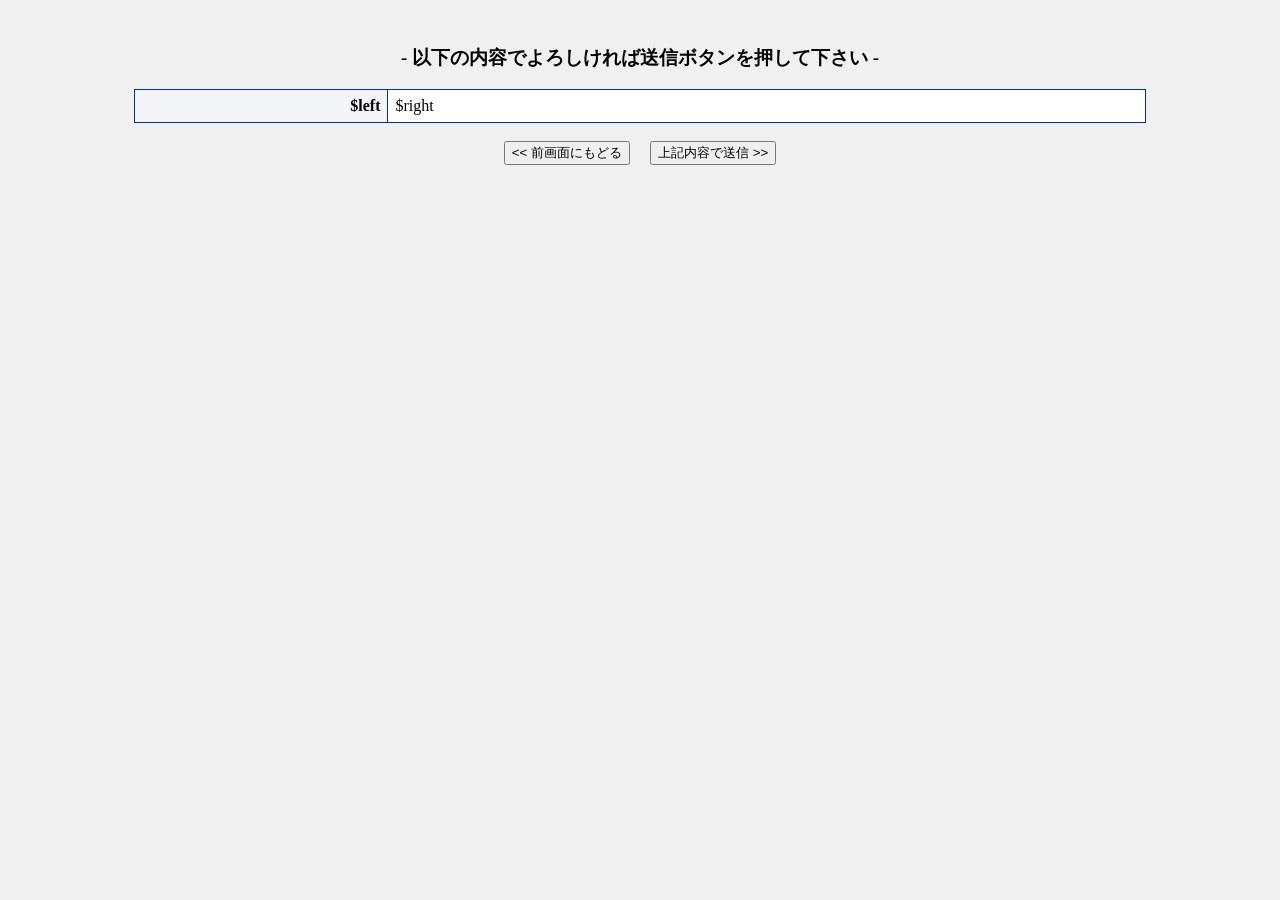
<file: postmail/tmpl/conf.html>
<?xml version="1.0" encoding="Shift_JIS"?>
<!DOCTYPE html PUBLIC "-//W3C//DTD XHTML 1.0 Transitional//EN"
	"http://www.w3.org/TR/xhtml1/DTD/xhtml1-transitional.dtd">
<html xmlns="http://www.w3.org/1999/xhtml" xml:lang="ja" lang="ja">
<head>
<meta http-equiv="content-type" content="text/html; charset=shift_jis" />
<title>�t�H�[�����[��</title>
</head>
<body bgcolor="#f0f0f0" text="#000000" link="#000ff" vlink="#800080">
<br />
<div align="center">
<h3>- �ȉ��̓��e�ł�낵����Α��M�{�^���������ĉ����� -</h3>
<table border="0" cellspacing="1" cellpadding="7" width="80%" border="0" bgcolor="#003399">
<!-- cell_begin -->
<tr>
  <td bgcolor="#f3f4fa" align="right" width="25%" nowrap><b>$left</b></td>
  <td bgcolor="#ffffff" width="75%" align="left">$right</td>
</tr>
<!-- cell_end -->
</table>
<br />
<form action="$script" method="post">
<!-- hidden -->
<input type="button" value="&lt;&lt; �O��ʂɂ��ǂ�" onclick="history.back()" />
&nbsp;&nbsp;&nbsp;
<input type="submit" value="��L���e�ő��M &gt;&gt;" />
</form>
</div>
</body>
</html>
</file>
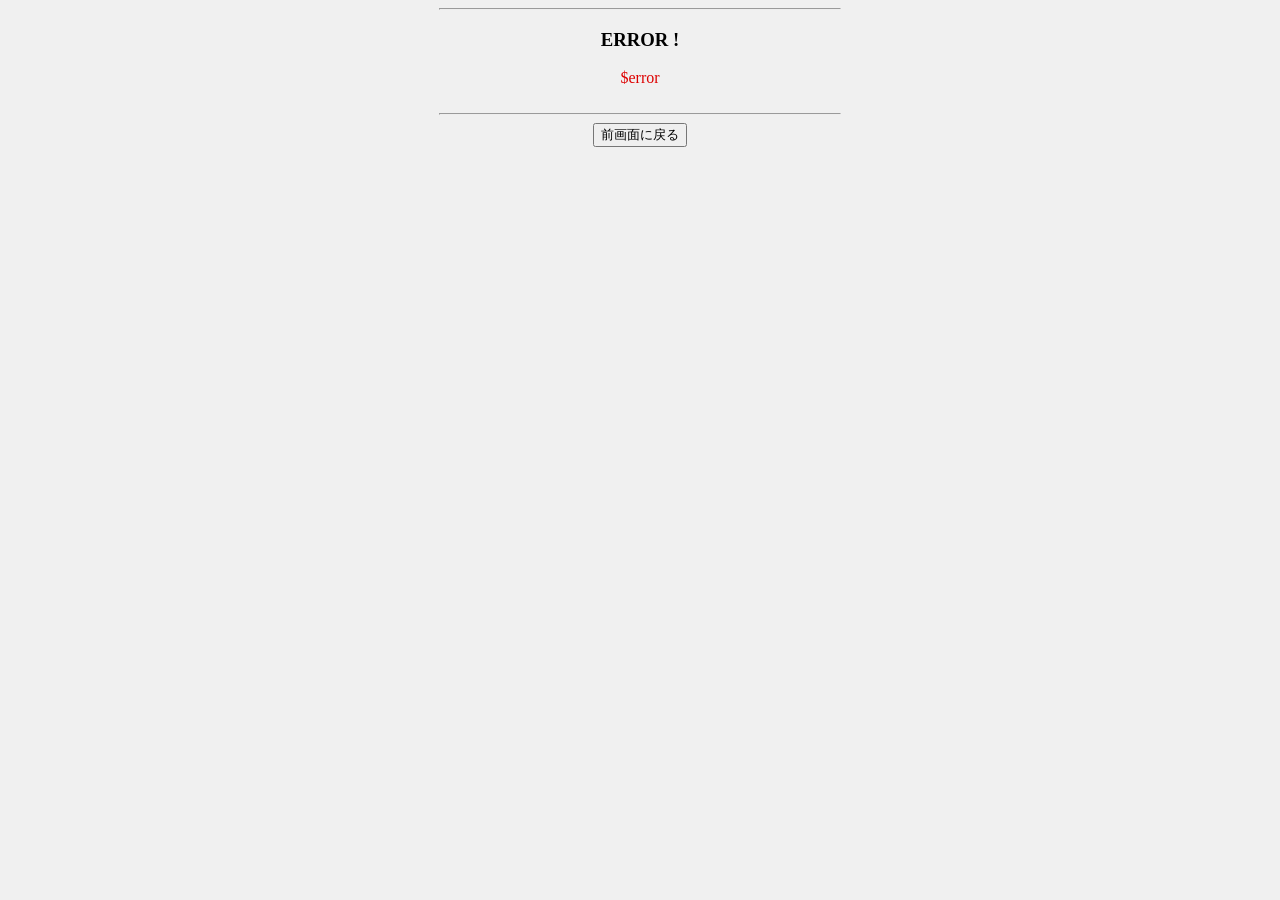
<file: postmail/tmpl/err1.html>
<?xml version="1.0" encoding="Shift_JIS"?>
<!DOCTYPE html PUBLIC "-//W3C//DTD XHTML 1.0 Transitional//EN"
	"http://www.w3.org/TR/xhtml1/DTD/xhtml1-transitional.dtd">
<html xmlns="http://www.w3.org/1999/xhtml" xml:lang="ja" lang="ja">
<head>
<meta http-equiv="content-type" content="text/html; charset=shift_jis" />
<title>�t�H�[�����[��</title>
</head>
<body bgcolor="#f0f0f0" text="#000000" link="#000ff" vlink="#800080">
<div align="center">
<hr width="400" />
<h3>ERROR !</h3>
<font color="#dd0000">$error</font>
<br /><br />
<hr width="400" />
<form>
<input type="button" value="�O��ʂɖ߂�" onclick="history.back()" />
</form>
</div>
</body>
</html>
</file>
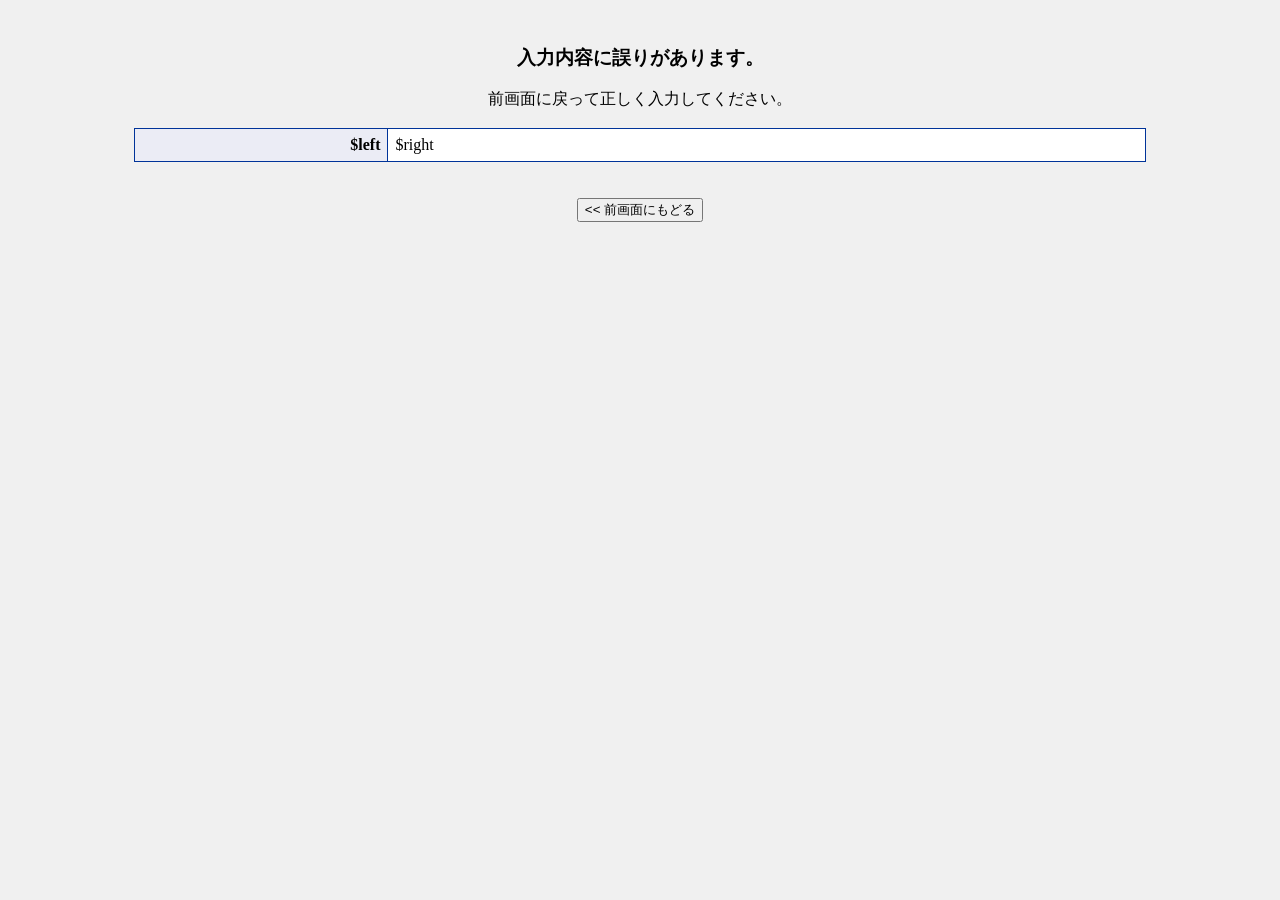
<file: postmail/tmpl/err2.html>
<?xml version="1.0" encoding="Shift_JIS"?>
<!DOCTYPE html PUBLIC "-//W3C//DTD XHTML 1.0 Transitional//EN"
	"http://www.w3.org/TR/xhtml1/DTD/xhtml1-transitional.dtd">
<html xmlns="http://www.w3.org/1999/xhtml" xml:lang="ja" lang="ja">
<head>
<meta http-equiv="content-type" content="text/html; charset=shift_jis" />
<title>�t�H�[�����[��</title>
</head>
<body bgcolor="#f0f0f0" text="#000000" link="#000ff" vlink="#800080">
<br />
<div align="center">
<h3>���͓��e�Ɍ�肪����܂��B</h3>
�O��ʂɖ߂��Đ��������͂��Ă��������B
<br /><br />
<table border="0" cellspacing="1" cellpadding="7" width="80%" border="0" bgcolor="#003399">
<!-- cell_begin -->
<tr>
  <td bgcolor="#ebecf5" align="right" width="25%" nowrap><b>$left</b></td>
  <td bgcolor="#ffffff" width="75%" align="left">$right</td>
</tr>
<!-- cell_end -->
</table>
<br /><br />
<form>
<input type="button" value="&lt;&lt; �O��ʂɂ��ǂ�" onclick="history.back()" />
</form>
</div>
</body>
</html>
</file>
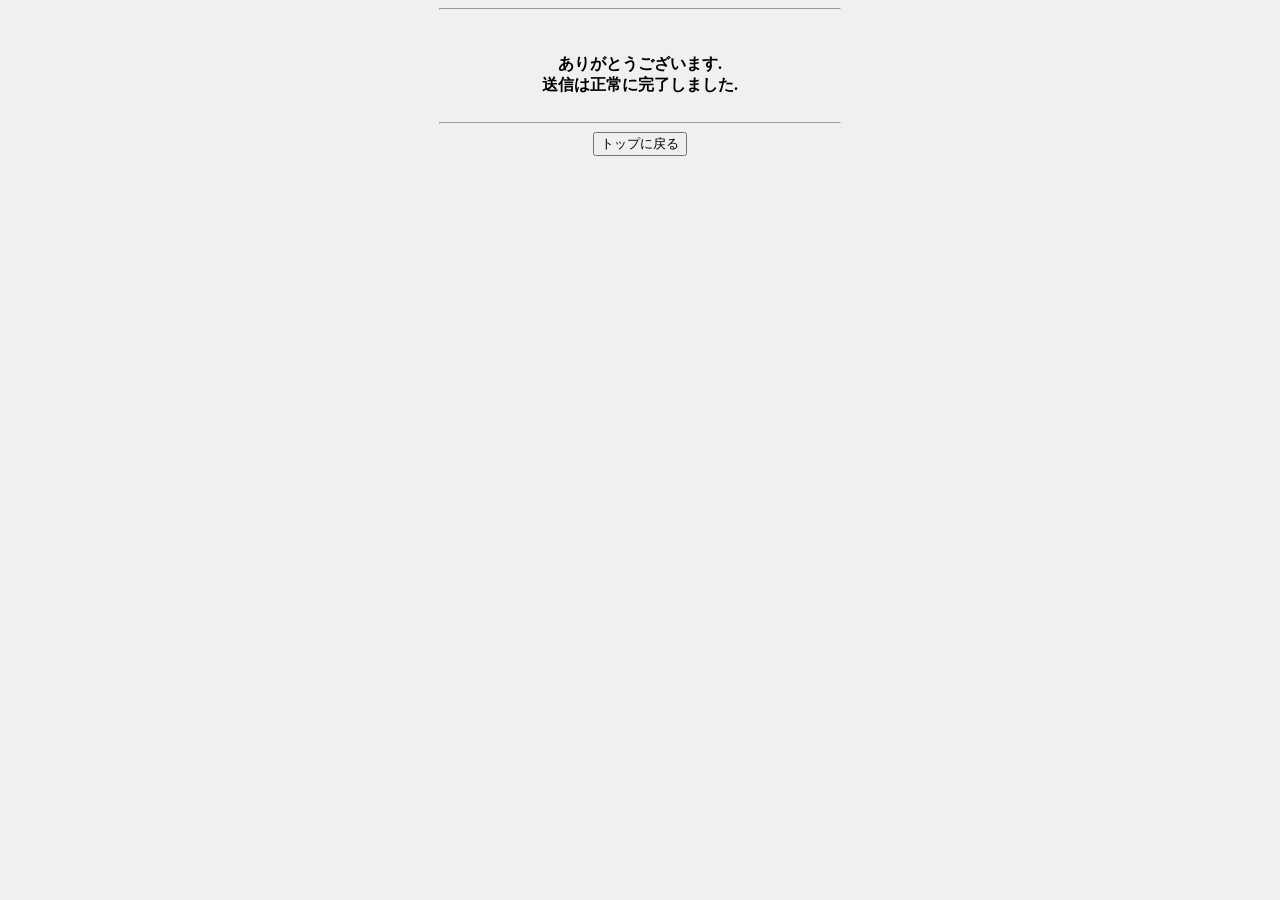
<file: postmail/tmpl/thx.html>
<?xml version="1.0" encoding="Shift_JIS"?>
<!DOCTYPE html PUBLIC "-//W3C//DTD XHTML 1.0 Transitional//EN"
	"http://www.w3.org/TR/xhtml1/DTD/xhtml1-transitional.dtd">
<html xmlns="http://www.w3.org/1999/xhtml" xml:lang="ja" lang="ja">
<head>
<meta http-equiv="content-type" content="text/html; charset=shift_jis" />
<title>�t�H�[�����[��</title>
</head>
<body bgcolor="#f0f0f0" text="#000000" link="#000ff" vlink="#800080">
<div align="center">
<hr width="400" />
<br /><br />
<b>���肪�Ƃ��������܂�.<br />
���M�͐���Ɋ������܂���.</b>
<br /><br />
<hr width="400" />
<form>
<input type="button" value="�g�b�v�ɖ߂�" onclick=window.open("$back","_top") />
</form>
<br /><br />
</div>
</body>
</html>
</file>
<file: css/style.css>
@charset "UTF-8";

/*================================================
 *  CSSリセット
 ================================================*/
html,body,div,span,object,iframe,h1,h2,h3,h4,h5,h6,p,blockquote,pre,abbr,address,cite,code,del,dfn,em,img,ins,kbd,q,samp,small,strong,sub,sup,var,b,i,dl,dt,dd,ol,ul,li,fieldset,form,label,legend,table,caption,tbody,tfoot,thead,tr,th,td,article,aside,canvas,details,figcaption,figure,footer,header,hgroup,main,menu,nav,section,summary,time,mark,audio,video{margin:0;padding:0;border:0;outline:0;font-size:100%;vertical-align:baseline;background:transparent;font-weight:normal;}body{line-height:1}article,aside,details,figcaption,figure,footer,header,hgroup,menu,nav,section{display:block}ul{list-style:none}blockquote,q{quotes:none}blockquote:before,blockquote:after,q:before,q:after{content:none}a{margin:0;padding:0;font-size:100%;vertical-align:baseline;background:transparent}del{text-decoration:line-through}abbr[title],dfn[title]{border-bottom:1px dotted;cursor:help}table{border-collapse:collapse;border-spacing:0}hr{display:block;height:1px;border:0;border-top:1px solid #ccc;margin:1em 0;padding:0}input,select{vertical-align:middle}

/*================================================
 *  一般・共通設定
 ================================================*/
body {
	font-size:14px;
	font-family:"メイリオ",Meiryo,"ヒラギノ角ゴ Pro W3","Hiragino Kaku Gothic Pro",Osaka,"ＭＳ Ｐゴシック","MS PGothic",sans-serif;
	line-height:1.6;
	background-color: #37abdd;
	color: #fff;
}

header {
	width:100%;
	height:400px;
}

p.left {text-align: left; }
p.center{text-align: center; }
p.right {text-align: right; }
p.red {font-size:14px; text-align: center; color: #ff0000; }

#contents {
	width:980px;
	margin:0 auto;
}

a {
	color:#043771;
}
a:hover {
	color:#144d8d;
}

h1 {
	font-size:28px;
}

h2 {
	margin-top:50px;
	margin-bottom:0.5em;
	font-size:24px;
	color:#fff;
	text-align:center;
}

h3 {
	margin-bottom:0.25em;
	font-size:18px;
}

h4 {
	margin-bottom:0.25em;
	font-size:16px;
	text-align:center;
}

h5 {
	margin-bottom:0.25em;
	padding-left:25px;
	font-size:16px;
	background:url('../images/bg_arrow_black.png') 0 50% no-repeat;
}

h6 {
	margin-bottom:0.25em;
	padding-left:5px;
	font-size:16px;
	font-weight:bold;
}

p {
	margin:0 0 1em 0;
}

img {
	vertical-align:bottom;
}

em {
	font-weight:bold;
}

strong {
	font-weight:bold;
	color:#fff;
}

pre {
	margin:1em 0;
	padding:1em;
}

blockquote {
	margin-bottom:1em;
	padding:1em;
	border:1px dotted #ddd;
	border-left:5px solid #ddd;
}

ul,ol,dl {
	margin:0 0 1em 0;
}
ul li {
	list-style:disc;
}
ol li {
	list-style:decimal;
}
li {
	margin-left:2em;
}

dt {
	margin-bottom:0.5em;
	border-bottom:1px dotted #ddd;
}
dd {
	margin-bottom:1em;
}

table {
	width:100%;
	margin-bottom:1em;
	border-collapse:collapse;
	border:1px solid #ddd;
}
th {
	padding:10px;
	text-align:center;
	vertical-align:middle;
	border:1px solid #ddd;
	background:#f1f1f1;
}
td {
	padding:10px;
	text-align:left;
	border:1px solid #ddd;
}

/*================================================
 *  マウスオーバーで画像拡大
 ================================================*/
img.grow {
	-webkit-transition:0.2s ease-in-out;
	-moz-transition:0.2s ease-in-out;
	-ms-transition:0.2s ease-in-out;
	-o-transition:0.2s ease-in-out;
	transition:0.2s ease-in-out;
}

img.grow:hover {
	-webkit-transform:scale(1.5,1.5);
	-moz-transform:scale(1.5,1.5);
	-ms-transform:scale(1.5,1.5);
	-o-transform:scale(1.5,1.5);
	transform:scale(1.5,1.5);
}

/*================================================
 *  汎用クラス
 ================================================*/
/* 写真中央寄せ */
.imgC {
	clear:both;
	overflow:hidden;
	margin-bottom:50px;
	text-align:center;
}
.imgC img {
	border-radius:5px;
	margin-bottom:0.5em;
}

/* 写真左寄せ */
.imgL {
	clear:both;
	overflow:hidden;
	margin-bottom:50px;
}
.imgL img {
	float:left;
	margin:0 1em 0.5em 0;
	border-radius:5px;
}

/* 写真右寄せ */
.imgR {
	clear:both;
	overflow:hidden;
	margin-bottom:50px;
}
.imgR img {
	float:right;
	margin:0 0 1em 0.5em;
	border-radius:5px;
}

/* 2カラム（スマートフォンでは1カラム) */
.twoCol {
	overflow:hidden;
	margin-bottom:50px;
}
.twoColInner {
	overflow:hidden;
	margin-right:-2%;
}
.twoColInner div {
	width:48%;
	float:left;
	margin-right:2%;
}
.twoColInner div:nth-child(2n+1) {
	clear:both;
}
.twoColInner img {
	width:100%;
	margin-bottom:0.5em;
	border-radius:5px;
}

/* 3カラム（スマートフォンでは1カラム) */
.threeCol {
	overflow:hidden;
	margin-bottom:50px;
}
.threeColInner {
	overflow:hidden;
	margin-right:-3%;
}
.threeColInner div {
	width:31%;
	float:left;
	margin-right:2%;
}
.threeColInner div:nth-child(3n+1) {
	clear:both;
}
.threeColInner img {
	width:100%;
	margin-bottom:0.5em;
	border-radius:5px;
}

/* ボタン（タイプ1） */
.btn01 a {
	display:block;
	padding:2% 2% 2% 50px;
	color:#fff;
	text-decoration:none;
	border-radius:5px;
	background:#1b1b1b url('../images/bg_arrow_white.png') 20px 50% no-repeat;
	transition:all 0.2s ease 0s;
}
.btn01 a:hover {
	background:#2e2e2e url('../images/bg_arrow_white.png') 20px 50% no-repeat;
	transition:all 0.2s ease 0s;
}

/* ボタン（タイプ2） */
.btn02 a {
	display:block;
	padding:2%;
	color:#1b1b1b;
	text-decoration:none;
	border-radius:5px;
	border:1px solid #1b1b1b;
	background:#fff;
	transition:all 0.2s ease 0s;
}
.btn02 a:hover {
	color:#fff;
	background:#1b1b1b;
	transition:all 0.2s ease 0s;
}

/*================================================
 *  ヘッダー
 ================================================*/
header {
	position:relative;
}
header h1 {
	position:absolute;
	top:0;
	left:0;
	right:0;
	bottom:0;
	margin:auto;
	width:200px;
	height:200px;
	z-index:10;
}

/*================================================
 *  グローバルナビゲーション
 ================================================*/
nav {
	width:100%;
	position:fixed;
	top:0;
	left:0;
	padding:10px 0;
	opacity:1.0;
	background:#37abdd;
	z-index:10;
}
nav ul {
	position:relative;
	float:left;
	left:50%;
	margin:0;
}
nav li {
	position:relative;
	left:-50%;
	float:left;
	list-style:none;
	margin:0;
	padding:0 20px;
}
nav li a {
	color:#fff;
	text-decoration:none;
}
nav li a:hover {
	color:#F00;
	text-decoration:underline;;
}

/*================================================
 *  メイン
 ================================================*/
main {
	width:100%;
}

section {
	margin-bottom:10%;
}

/*================================================
 *  フッター
 ================================================*/
footer {
	clear:both;
	padding:2% 0;
	font-size:11px;
	text-align:center;
}

/*================================================
 *  ページトップへの戻り
 ================================================*/
.totop {
	position:fixed;
	bottom:15px;
	right:15px;
}
.totop a {
	display:block;
	text-decoration:none;
}
.totop img {
	background:transparent;
}
.totop img:hover {
	background:transparent;
}

/*================================================
 *  スライドショー
 ================================================*/
.slide {
	overflow:hidden;
	position:relative;
}
.slideInner {
	list-style:none;
	margin:0;
	padding:0;
}
.slideInner li {
	position:absolute;
	width:100%;
	margin:0;
	padding:0;
	background-color:#fff;
	background-position:50% 0;
	background-repeat:no-repeat;
}
.cal_wrapper {
max-width: 960px;
min-width: 300px;
margin: 2.0833% auto;
}
.googlecal {
position: relative;
padding-bottom: 100%;
height: 0;
}
.googlecal iframe {
position: absolute;
top: 0;
left: 0;
width: 100% !important;
height: 100% !important;
}
@media only screen and (min-width: 768px) {
.googlecal { padding-bottom: 75%; }
}

/*================================================
 *  タブレット向けデザイン
 ================================================*/
/* スクロールバーを考慮して20px大きいサイズで切り替え */
@media screen and (max-width:979px) {
	#contents {
		box-sizing:border-box;
		width:100%;
		padding:0 10px;
	}
}

/*================================================
 *  スマートフォン向けデザイン
 ================================================*/
@media screen and (max-width:767px) {
	h2 {
		margin-top:30px;
	}

	.imgC {
		margin-bottom:30px;
	}
	.imgC img {
		max-width:100%;
	}

	.imgL {
		margin-bottom:30px;
	}
	.imgL img {
		float:none;
		max-width:100%;
		margin-right:0;
	}

	.imgR {
		margin-bottom:30px;
	}
	.imgR img {
		float:none;
		max-width:100%;
		margin-left:0;
	}

	.twoCol {
		margin-right:0;
		margin-bottom:30px;
	}
	.twoColInner {
		margin-right:0;
	}
	.twoColInner div {
		float:none;
		width:100%;
	}

	.threeCol {
		margin-bottom:30px;
	}

	.threeColInner {
		margin-right:0;
	}
	.threeColInner div {
		float:none;
		width:100%;
	}
}.red {
	color: #FF0;
}
</file>
<file: css/import.css>
@charset "utf-8";


/* resetCSS */
@import "reset.css";


/* styleCSS */
@import "style.css";
</file>
<file: css/mailform.css>
@charset "utf-8";


/* --------------------------------------------- */

form#mail_form{
	width : 600px;
	margin : 50px auto;
	padding : 10px 0;
	background : rgba(255, 255, 255, 0.45);
}
form#mail_form dl{
	width : 550px;
	margin : 0 auto;
	overflow : hidden;
}
form#mail_form dl dt{
	clear : both;
	width : 180px;
	float : left;
	border-top : none;
	padding : 15px 0;
	text-align : right;
	overflow : hidden;
}
form#mail_form dl dd{
	width : 340px;
	float : right;
	border-top : none;
	padding : 20px 0 15px 30px;
}
form#mail_form dl dt:first-child,
form#mail_form dl dt:first-child+dd{
	border : none;
}
form#mail_form dl dt span{
	display : block;
	font-size : 85%;
	color : #3377ff;
}

/* -- for JavaScript ここから -------------------------------------------------------------------------------- */

form#mail_form dl dt span.required,
form#mail_form dl dt span.optional{
	display : inline-block;
	float : left;
	font-weight : bold;
	color : #ffffff;
	padding : 3px 5px;
	border-radius : 3px;
}
form#mail_form dl dt span.required{
	background : rgba(255, 0, 0, 0.8);
}
form#mail_form dl dt span.optional{
	background : rgba(0, 0, 255, 0.8);
}
form#mail_form dl dd span{
	display : block;
	color : #ff0000;
}

/* -- for JavaScript ここまで -------------------------------------------------------------------------------- */




form#mail_form input{
	height : 1.8em;
	border : 1px solid #cccccc;
	border-radius : 3px;
	background : #fafafa;
}
form#mail_form textarea{
	width : 320px;
	height : 200px;
	resize : vertical;
	border : none;
	border-radius : 3px;
	background : #fafafa;
}
form#mail_form input:focus,
form#mail_form textarea:focus{
	box-shadow : 0px 0px 5px #55ccff;
	border : none;
	background : #ffffff;
}
form#mail_form input#name_1,
form#mail_form input#name_2{
	width : 150px;
}
form#mail_form input#read_1,
form#mail_form input#read_2{
	width : 150px;
}
form#mail_form input#mail_address,
form#mail_form input#mail_address_confirm{
	width : 250px;
}
form#mail_form ul li{
	list-style-type : none;
	margin-bottom : 0.5em;
}
form#mail_form ul li label:hover{
	cursor : pointer;
}
form#mail_form ul li input{
	height : auto;
	margin-right : 0.5em;
}
form#mail_form input#postal{
	width : 100px;
}
form#mail_form input#address_1,
form#mail_form input#address_2{
	display : block;
	width : 300px;
	margin-bottom : 7px;
}
form#mail_form input#phone{
	width : 100px;
}
form#mail_form input#day{
	width : 160px;
}
form#mail_form input#mail_submit_button{
	width : auto;
	height : auto;
	padding : 4px 10px;
	vertical-align : middle;
	color : #444444;
	background : #eeeeee;
	border : none;
	border-radius : 3px;
	font-family : inherit;
	font-weight : bold;
}
form#mail_form input#mail_submit_button:hover{
	cursor : pointer;
	color : #106dff;
	background : #e0e0e0;
}




/* --responsive------------------------------------------- */

/* 640pixel start */
@media screen and (max-width : 640px){

form#mail_form{
	width : 95%;
}
form#mail_form dl{
	width : 90%;
}
form#mail_form dl dt{
	width : auto;
	float : none;
	text-align : left;
	padding : 10px 0 5px;
	font-weight : bold;
}
form#mail_form dl dd{
	width : auto;
	float : none;
	border-top : none;
	padding : 0px 0 13px 0px;
}
form#mail_form dl dt span{
	font-weight : normal;
}

/* -- for JavaScript ここから -------------------------------------------------------------------------------- */

form#mail_form dl dt span.required,
form#mail_form dl dt span.optional{
	margin-right : 1em;
}

/* -- for JavaScript ここまで -------------------------------------------------------------------------------- */


form#mail_form input{
	height : 25px;
}
form#mail_form input#name_1,
form#mail_form input#name_2,
form#mail_form input#read_1,
form#mail_form input#read_2,
form#mail_form input#mail_address,
form#mail_form input#mail_address_confirm,
form#mail_form input#postal,
form#mail_form input#address_1,
form#mail_form input#address_2,
form#mail_form input#phone,
form#mail_form input#day,
form#mail_form textarea{
	max-width : 98%;
	-webkit-appearance : none;
}


}
/* 640pixel end */
</file>
<file: css/default.css>
@charset "Shift_JIS";
/* CSS Document */

* {
	margin:0px;
	padding:0px;
	/*font-size:12px;*/
	color:white;
}

html , body {
	height:100%;
}

img
{
	border:0px;
}

/*
a
{
	color:blue;
}
*/
a:hover
{
	color:red;
}

input,select,option,textarea
{
	color:#222222;
}


/*container*/
div#top_container
{
	width:968px;
	height:920px;
}

div#bg_container
{
	width:30px;
	height:1052px;
	position:absolute;
	top:0px;
	left:968px;
	background:url('../images/bg_container.jpg') repeat-y;
}

div#header_container
{
	height:132px;
	background:url('../images/bg_header.jpg') repeat-y;
}

div#menu_container
{
	width:184px;
	height:100%;
	float:left;
	background:url('../images/bg_menu.jpg') repeat-y;
}

div#main_container
{
	width:600px;
	height:100%;
	float:left;
}

div#info_container
{
	width:184px;
	height:100%;
	float:left;
	background:url('../images/bg_info.jpg') repeat-y;
}

div.centering
{
	text-align:center;
}

/*menu*/
div.menu
{
	margin-bottom:8px;
}

div.menu_text
{
	margin-bottom:15px;
	padding-left:20px;
	font-size:17px;
}

div#lastupdate
{
	color:#0066CC;
	text-align:right;
}

div.info_block
{
	width:152px;
	margin-left:17px;
	margin-bottom:8px;
}

div.info
{
	background-color:#E8F2FF;
	color:#444444;
	padding-left:8px;
	padding-right:8px;
	font-size:10px;
}

div.info_top
{
	height:8px;
	background:url('../images/bg_info_top.jpg') no-repeat #E8F2FF;
}

div.info_bottom
{
	height:8px;
	background:url('../images/bg_info_bottom.jpg') no-repeat;
}

/* body  */
body
{
	background-color:#37abdd;
}

body#index
{
	background-color:#FFFFFF;
}
</file>
<file: css/thanks.css>
@charset "utf-8";


/* --------------------------------------------- */

div{
	width : 540px;
	margin : 50px auto;
	background : rgba(255, 255, 255, 0.45);
	border : 1px solid #cccccc;
	border-radius : 7px;
	padding : 50px 30px 55px;
	text-align : center;
}
div h1{
	font-size : 140%;
}
div p{
	margin-top : 2em;
}




/* --responsive------------------------------------------- */

/* 640pixel start */
@media screen and (max-width : 640px){

div{
	width : 85%;
	padding : 25px 5%;
	text-align : left;
}


}
/* 640pixel end */
</file>
